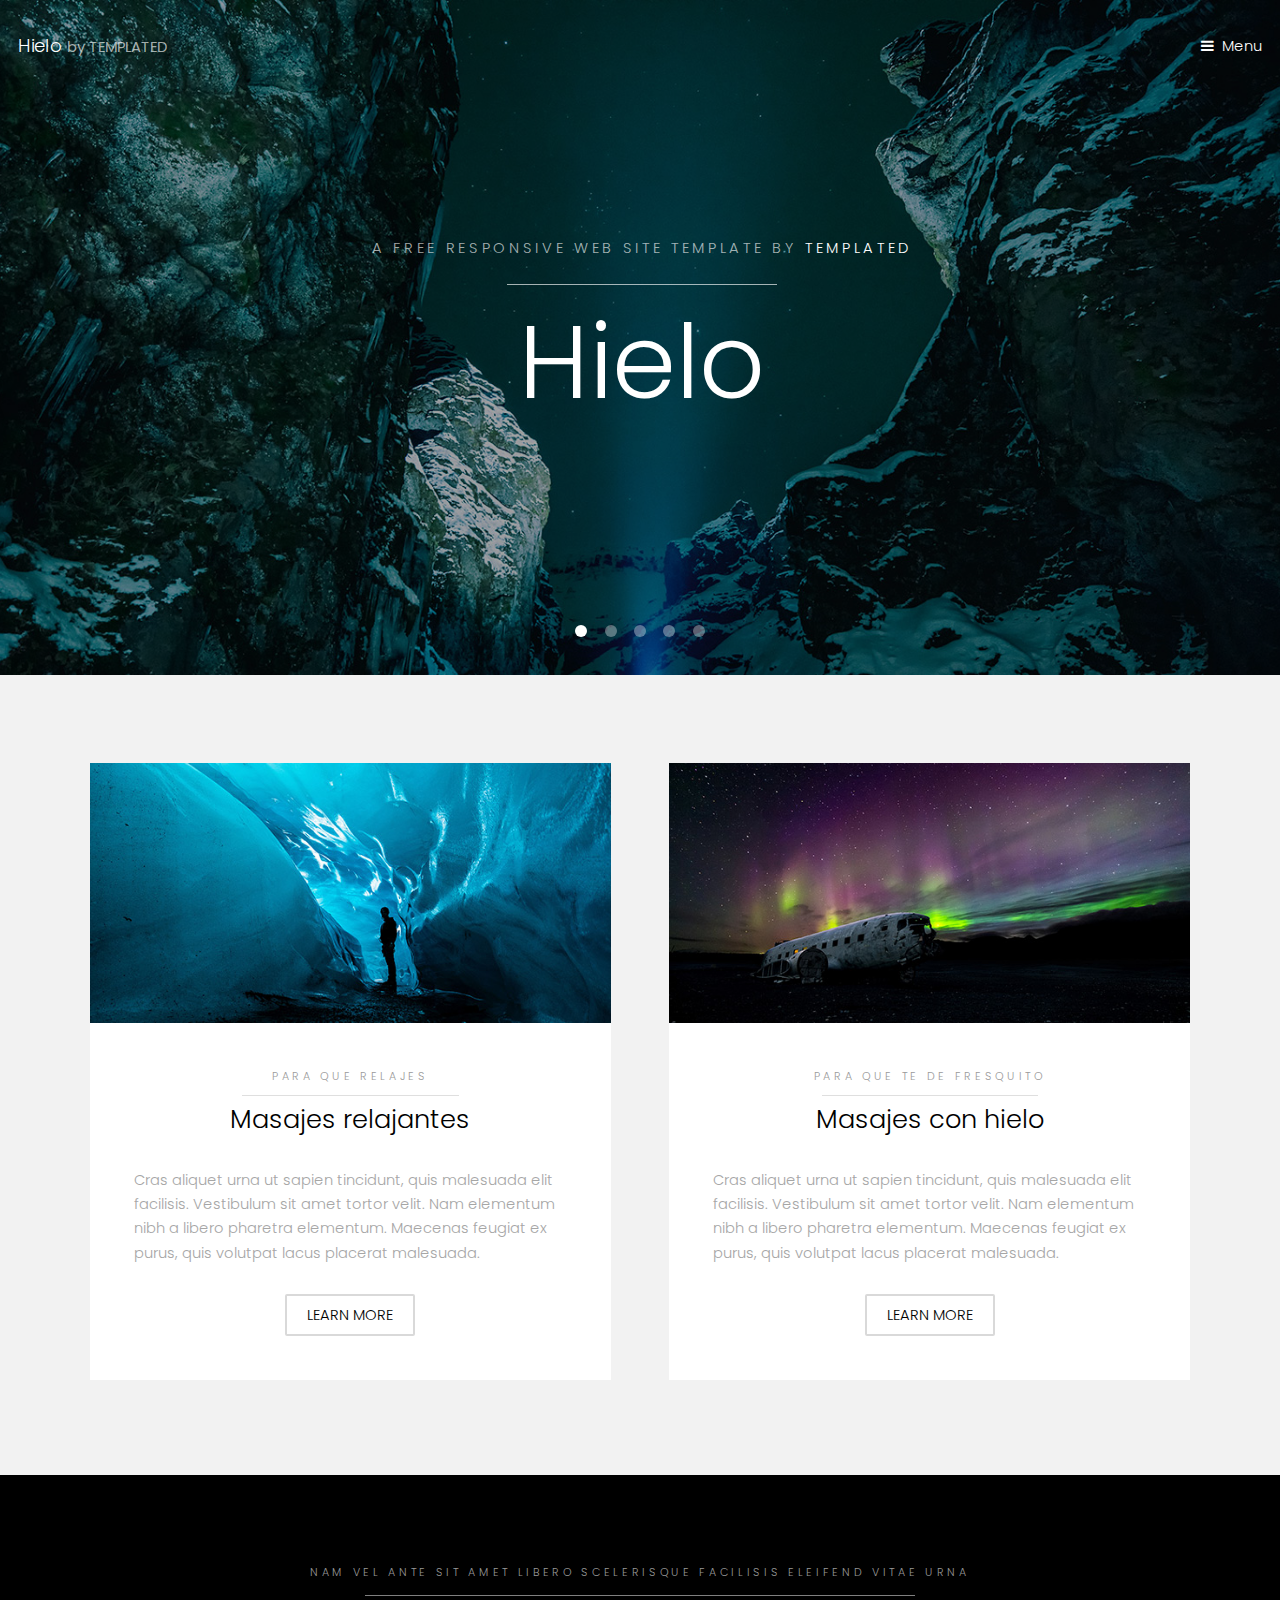
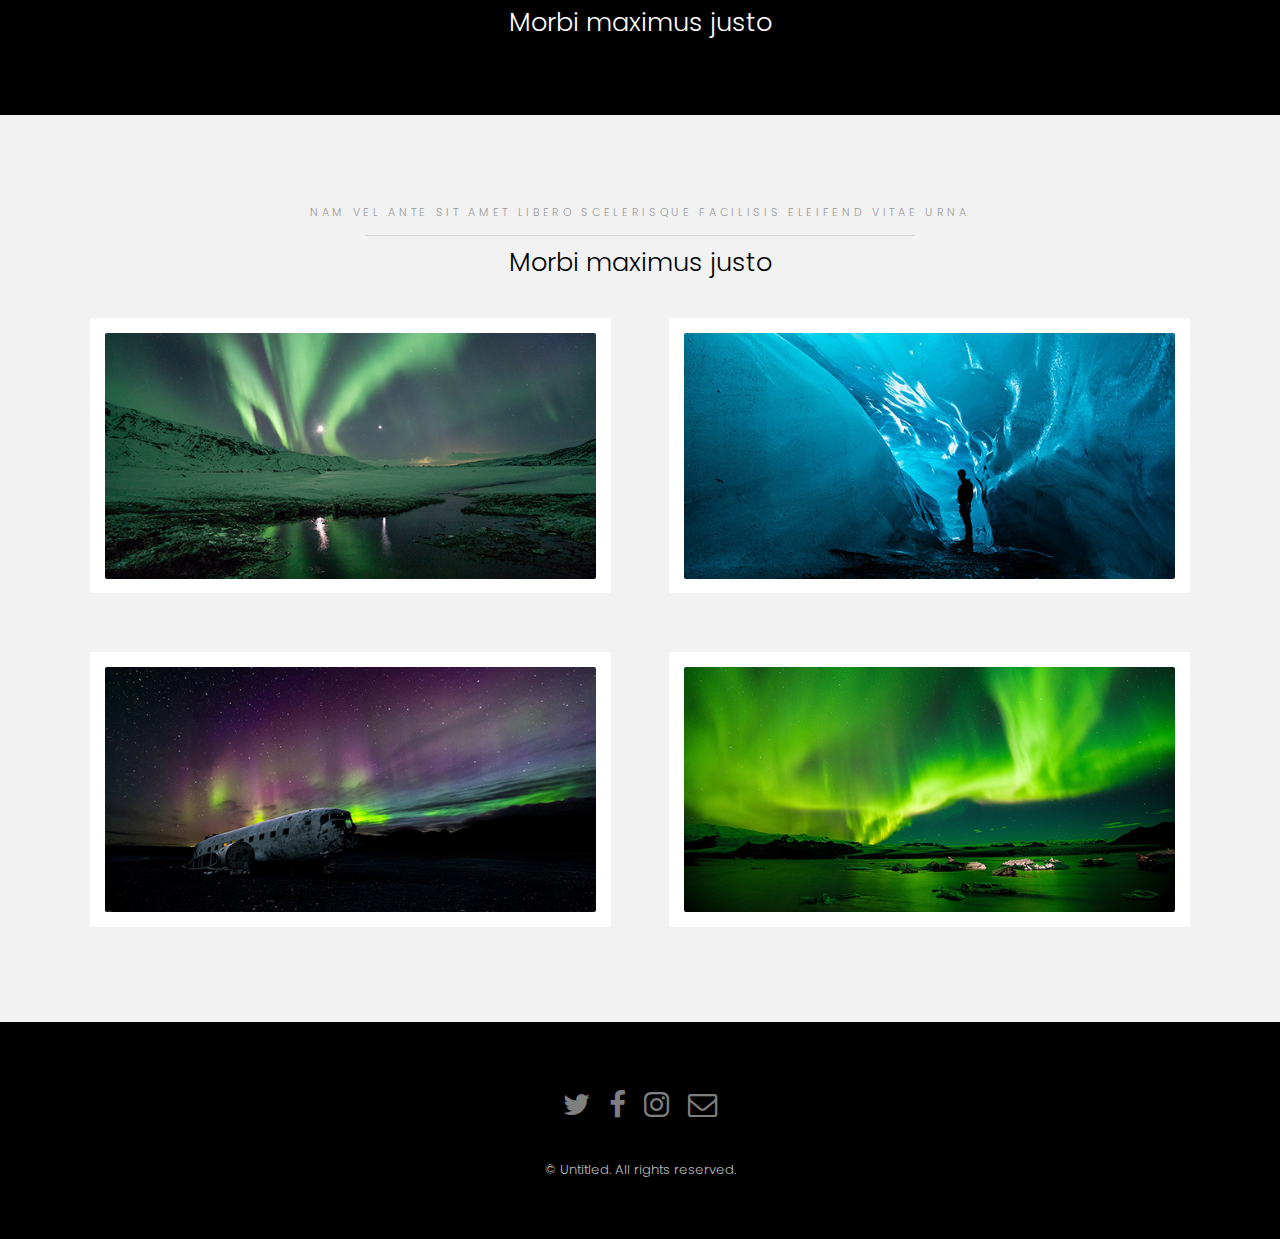
<file: index.html>
<!DOCTYPE HTML>




<!--
	Hielo by TEMPLATED
	templated.co @templatedco
	Released for free under the Creative Commons Attribution 3.0 license (templated.co/license)
-->
<html>
	<head>
		<title>Hielo by TEMPLATED</title>
		<meta charset="utf-8" />
		<meta name="viewport" content="width=device-width, initial-scale=1" />
		<link rel="stylesheet" href="assets/css/main.css" />
	</head>
	<body>

		<!-- Header -->
			<header id="header" class="alt">
				<div class="logo"><a href="index.html">Hielo <span>by TEMPLATED</span></a></div>
				<a href="#menu">Menu</a>
			</header>

		<!-- Nav -->
			<nav id="menu">
				<ul class="links">
					<li><a href="index.html">Home</a></li>
					<li><a href="generic.html">Generic</a></li>
					<li><a href="elements.html">Elements</a></li>
					<li><a href="servicios.html">seervicios</a></li>
					<li><a href="contacto.html">Contacto</a></li>
				</ul>
			</nav>

		<!-- Banner -->
			<section class="banner full">
				<article>
					<img src="images/slide01.jpg" alt="" />
					<div class="inner">
						<header>
							<p>A free responsive web site template by <a href="https://templated.co">TEMPLATED</a></p>
							<h2>Hielo</h2>
						</header>
					</div>
				</article>
				<article>
					<img src="images/slide02.jpg" alt="" />
					<div class="inner">
						<header>
							<p>Lorem ipsum dolor sit amet nullam feugiat</p>
							<h2>Magna etiam</h2>
						</header>
					</div>
				</article>
				<article>
					<img src="images/slide03.jpg"  alt="" />
					<div class="inner">
						<header>
							<p>Sed cursus aliuam veroeros lorem ipsum nullam</p>
							<h2>Tempus dolor</h2>
						</header>
					</div>
				</article>
				<article>
					<img src="images/slide04.jpg"  alt="" />
					<div class="inner">
						<header>
							<p>Adipiscing lorem ipsum feugiat sed phasellus consequat</p>
							<h2>Etiam feugiat</h2>
						</header>
					</div>
				</article>
				<article>
					<img src="images/slide05.jpg"  alt="" />
					<div class="inner">
						<header>
							<p>Ipsum dolor sed magna veroeros lorem ipsum</p>
							<h2>Lorem adipiscing</h2>
						</header>
					</div>
				</article>
			</section>

		<!-- One -->
			<section id="one" class="wrapper style2">
				<div class="inner">
					<div class="grid-style">

						<div>
							<div class="box">
								<div class="image fit">
									<img src="images/pic02.jpg" alt="" />
								</div>
								<div class="content">
									<header class="align-center">
										<p>para que relajes</p>
										<h2>Masajes relajantes</h2>
									</header>
									<p> Cras aliquet urna ut sapien tincidunt, quis malesuada elit facilisis. Vestibulum sit amet tortor velit. Nam elementum nibh a libero pharetra elementum. Maecenas feugiat ex purus, quis volutpat lacus placerat malesuada.</p>
									<footer class="align-center">
										<a href="#" class="button alt">Learn More</a>
									</footer>
								</div>
							</div>
						</div>

						<div>
							<div class="box">
								<div class="image fit">
									<img src="images/pic03.jpg" alt="" />
								</div>
								<div class="content">
									<header class="align-center">
										<p>para que te de fresquito</p>
										<h2>Masajes con hielo</h2>
									</header>
									<p> Cras aliquet urna ut sapien tincidunt, quis malesuada elit facilisis. Vestibulum sit amet tortor velit. Nam elementum nibh a libero pharetra elementum. Maecenas feugiat ex purus, quis volutpat lacus placerat malesuada.</p>
									<footer class="align-center">
										<a href="#" class="button alt">Learn More</a>
									</footer>
								</div>
							</div>
						</div>

					</div>
				</div>
			</section>

		<!-- Two -->
			<section id="two" class="wrapper style3">
				<div class="inner">
					<header class="align-center">
						<p>Nam vel ante sit amet libero scelerisque facilisis eleifend vitae urna</p>
						<h2>Morbi maximus justo</h2>
					</header>
				</div>
			</section>

		<!-- Three -->
			<section id="three" class="wrapper style2">
				<div class="inner">
					<header class="align-center">
						<p class="special">Nam vel ante sit amet libero scelerisque facilisis eleifend vitae urna</p>
						<h2>Morbi maximus justo</h2>
					</header>
					<div class="gallery">
						<div>
							<div class="image fit">
								<a href="#"><img src="images/pic01.jpg" alt="" /></a>
							</div>
						</div>
						<div>
							<div class="image fit">
								<a href="#"><img src="images/pic02.jpg" alt="" /></a>
							</div>
						</div>
						<div>
							<div class="image fit">
								<a href="#"><img src="images/pic03.jpg" alt="" /></a>
							</div>
						</div>
						<div>
							<div class="image fit">
								<a href="#"><img src="images/pic04.jpg" alt="" /></a>
							</div>
						</div>
					</div>
				</div>
			</section>


		<!-- Footer -->
			<footer id="footer">
				<div class="container">
					<ul class="icons">
						<li><a href="#" class="icon fa-twitter"><span class="label">Twitter</span></a></li>
						<li><a href="#" class="icon fa-facebook"><span class="label">Facebook</span></a></li>
						<li><a href="#" class="icon fa-instagram"><span class="label">Instagram</span></a></li>
						<li><a href="#" class="icon fa-envelope-o"><span class="label">Email</span></a></li>
					</ul>
				</div>
				<div class="copyright">
					&copy; Untitled. All rights reserved.
				</div>
			</footer>

		<!-- Scripts -->
			<script src="assets/js/jquery.min.js"></script>
			<script src="assets/js/jquery.scrollex.min.js"></script>
			<script src="assets/js/skel.min.js"></script>
			<script src="assets/js/util.js"></script>
			<script src="assets/js/main.js"></script>

	</body>
</html>
</file>
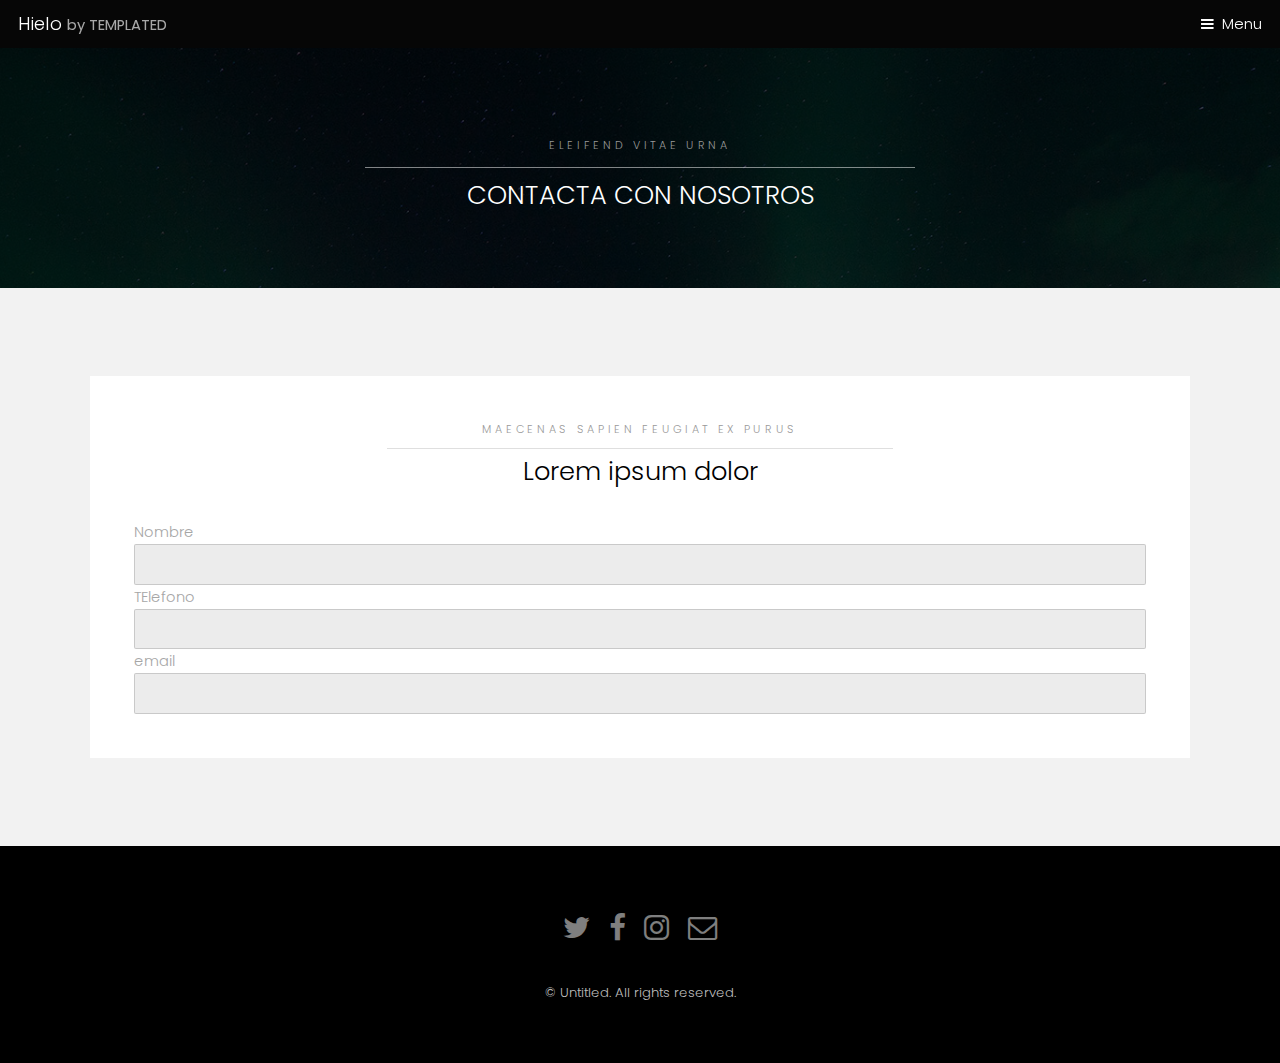
<file: contacto.html>
<!DOCTYPE HTML>





<!--
	Hielo by TEMPLATED
	templated.co @templatedco
	Released for free under the Creative Commons Attribution 3.0 license (templated.co/license)
-->
<html>
	<head>
		<title>Contacto</title>
		<meta charset="utf-8" />
		<meta name="viewport" content="width=device-width, initial-scale=1" />
		<link rel="stylesheet" href="assets/css/main.css" />
	</head>
	<body class="subpage">

		<!-- Header -->
			<header id="header">
				<div class="logo"><a href="index.html">Hielo <span>by TEMPLATED</span></a></div>
				<a href="#menu">Menu</a>
			</header>

		<!-- Nav -->
			<nav id="menu">
				<ul class="links">
					<li><a href="index.html">Home</a></li>
					<li><a href="generic.html">Generic</a></li>
					<li><a href="elements.html">Elements</a></li>
					<li><a href="">Contacto</a></li>
				</ul>
			</nav>

		<!-- One -->
			<section id="One" class="wrapper style3">
				<div class="inner">
					<header class="align-center">
						<p>Eleifend vitae urna</p>
						<h2>CONTACTA CON NOSOTROS</h2>
					</header>
				</div>
			</section>

		<!-- Two -->
			<section id="two" class="wrapper style2">
				<div class="inner">
					<div class="box">
						<div class="content">
							<header class="align-center">
								<p>maecenas sapien feugiat ex purus</p>
								<h2>Lorem ipsum dolor</h2>
							</header>
							Nombre <input type="text">
							TElefono <input type="text">
							email <input type="text">
							
						</div>
					</div>
				</div>
			</section>

		<!-- Footer -->
			<footer id="footer">
				<div class="container">
					<ul class="icons">
						<li><a href="#" class="icon fa-twitter"><span class="label">Twitter</span></a></li>
						<li><a href="#" class="icon fa-facebook"><span class="label">Facebook</span></a></li>
						<li><a href="#" class="icon fa-instagram"><span class="label">Instagram</span></a></li>
						<li><a href="#" class="icon fa-envelope-o"><span class="label">Email</span></a></li>
					</ul>
				</div>
				<div class="copyright">
					&copy; Untitled. All rights reserved.
				</div>
			</footer>

		<!-- Scripts -->
			<script src="assets/js/jquery.min.js"></script>
			<script src="assets/js/jquery.scrollex.min.js"></script>
			<script src="assets/js/skel.min.js"></script>
			<script src="assets/js/util.js"></script>
			<script src="assets/js/main.js"></script>

	</body>
</html>
</file>
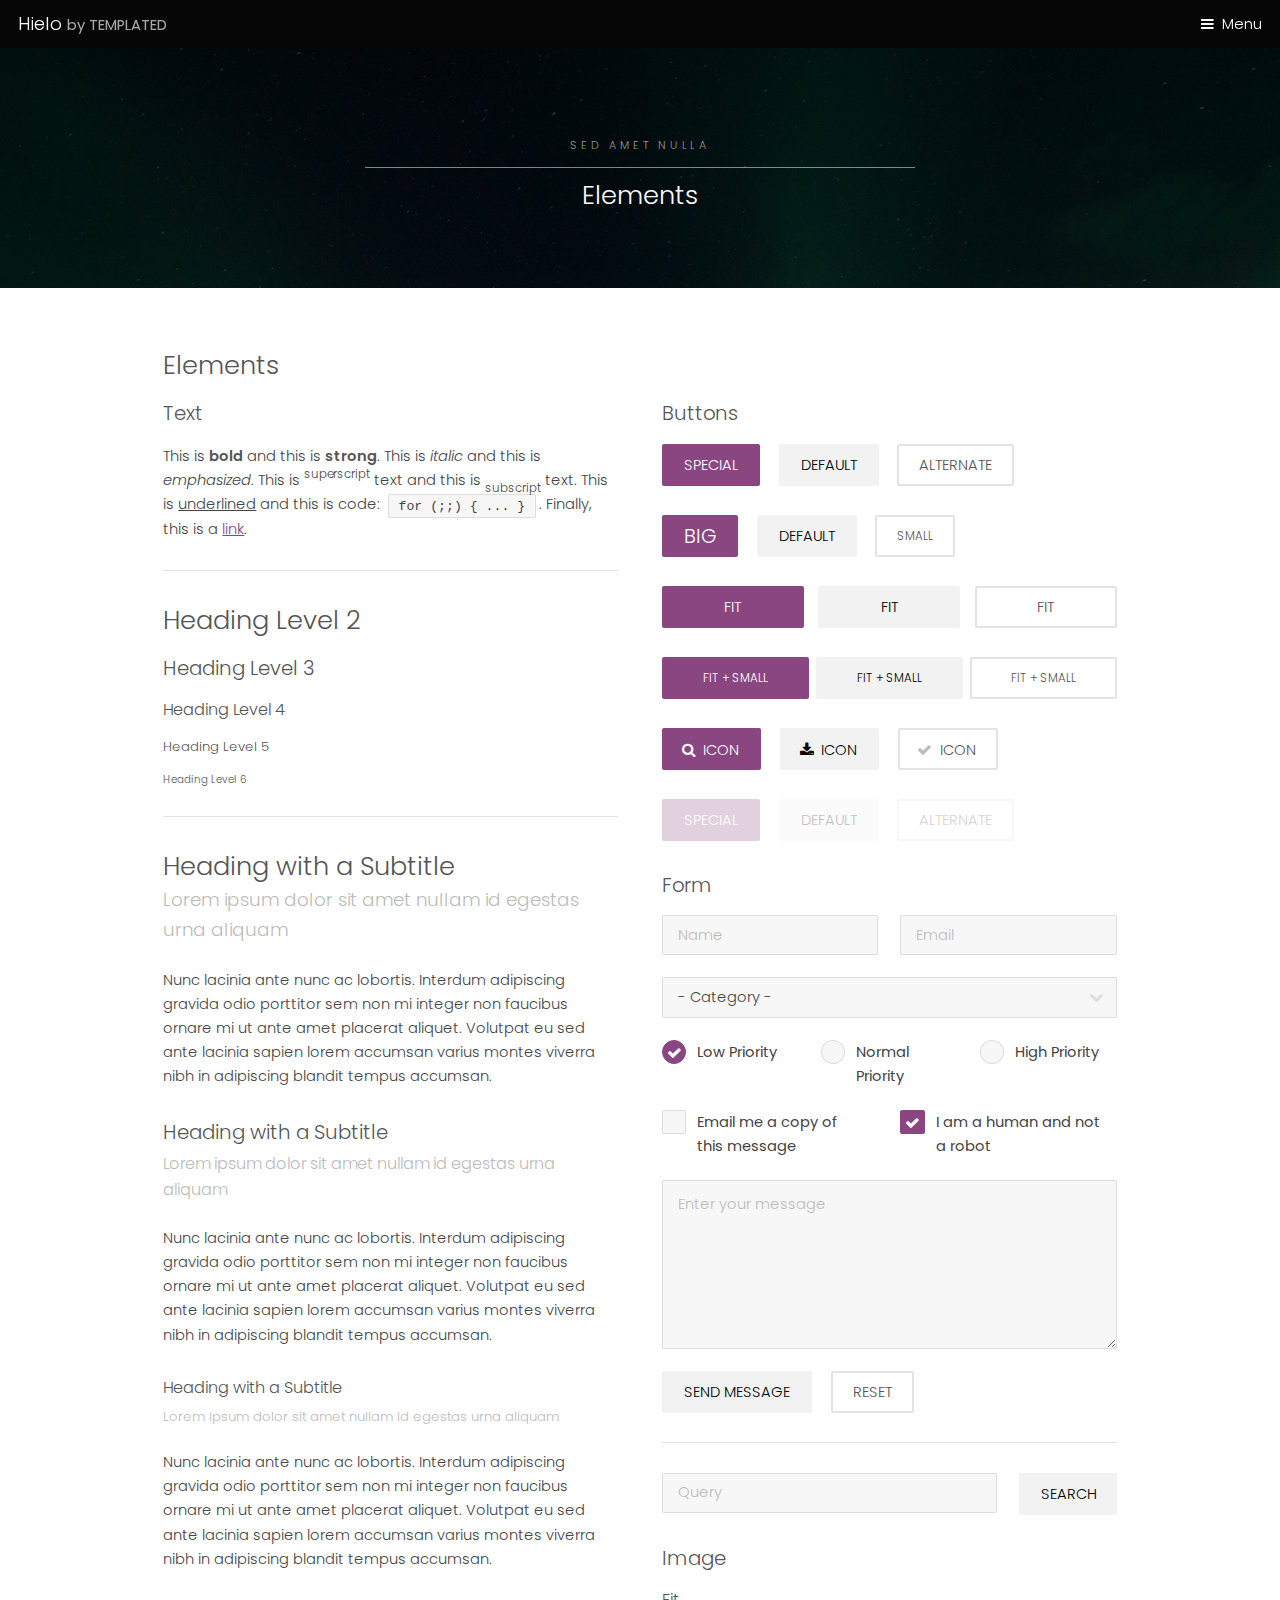
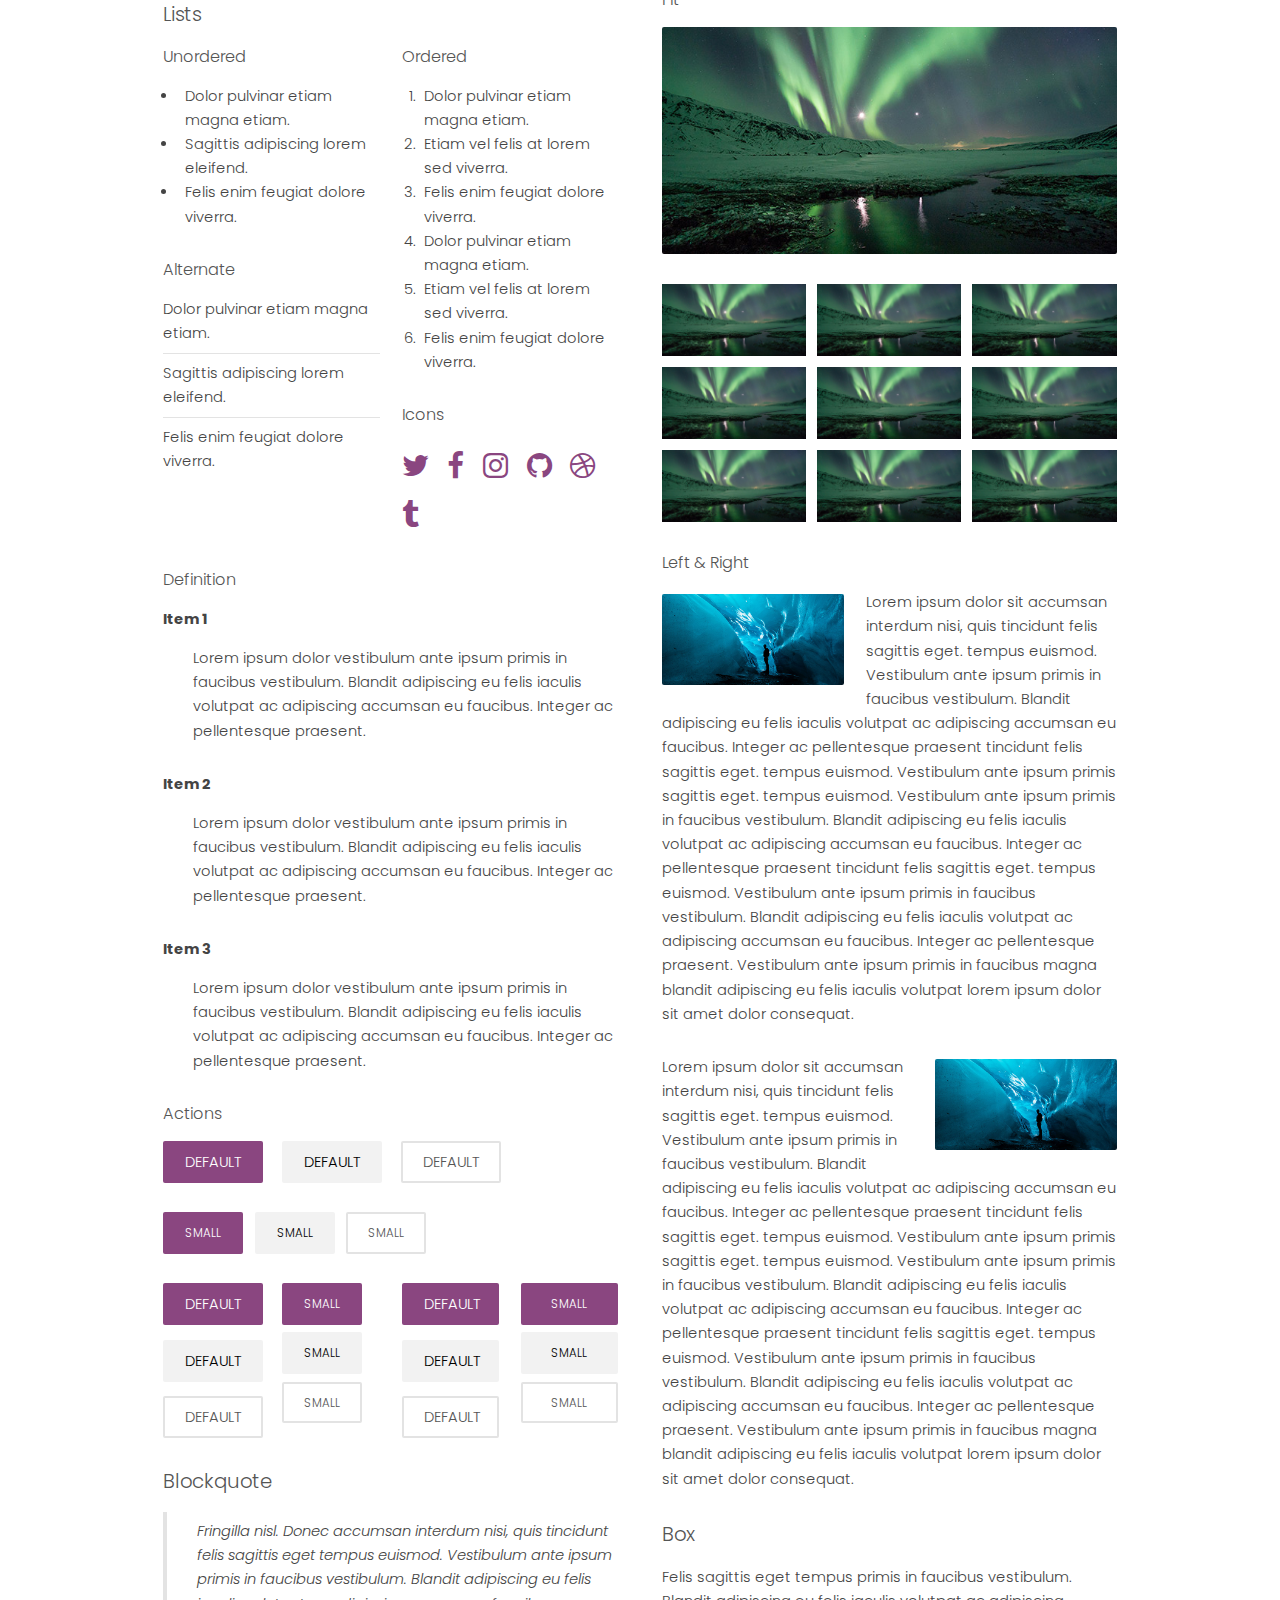
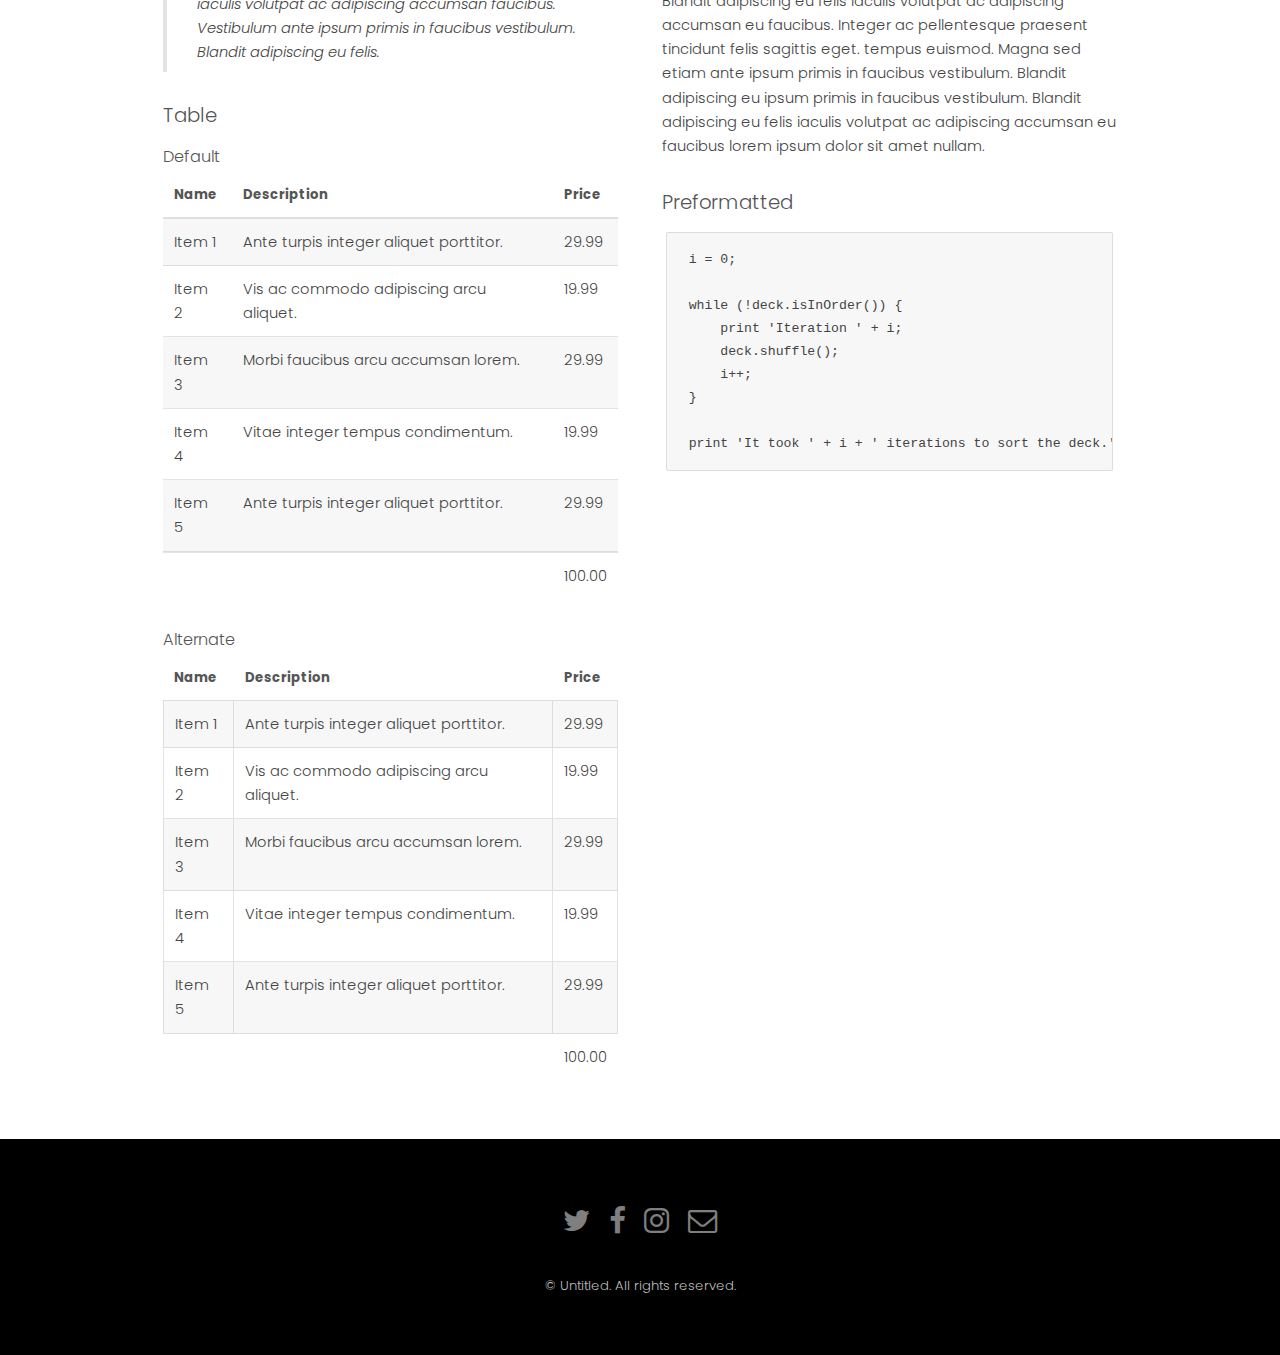
<file: elements.html>
<!DOCTYPE HTML>
<!--
	Hielo by TEMPLATED
	templated.co @templatedco
	Released for free under the Creative Commons Attribution 3.0 license (templated.co/license)
-->
<html>
	<head>
		<title>Hielo by TEMPLATED</title>
		<meta charset="utf-8" />
		<meta name="viewport" content="width=device-width, initial-scale=1" />
		<link rel="stylesheet" href="assets/css/main.css" />
	</head>
	<body class="subpage">

		<!-- Header -->
			<header id="header">
				<div class="logo"><a href="index.html">Hielo <span>by TEMPLATED</span></a></div>
				<a href="#menu">Menu</a>
			</header>

		<!-- Nav -->
			<nav id="menu">
				<ul class="links">
					<li><a href="index.html">Home</a></li>
					<li><a href="generic.html">Generic</a></li>
					<li><a href="elements.html">Elements</a></li>
				</ul>
			</nav>

		<!-- One -->
			<section id="One" class="wrapper style3">
				<div class="inner">
					<header class="align-center">
						<p>Sed amet nulla</p>
						<h2>Elements</h2>
					</header>
				</div>
			</section>

		<!-- Main -->
			<div id="main" class="container">

				<!-- Elements -->
					<h2 id="elements">Elements</h2>
					<div class="row 200%">
						<div class="6u 12u$(medium)">

							<!-- Text stuff -->
								<h3>Text</h3>
								<p>This is <b>bold</b> and this is <strong>strong</strong>. This is <i>italic</i> and this is <em>emphasized</em>.
								This is <sup>superscript</sup> text and this is <sub>subscript</sub> text.
								This is <u>underlined</u> and this is code: <code>for (;;) { ... }</code>.
								Finally, this is a <a href="#">link</a>.</p>
								<hr />
								<h2>Heading Level 2</h2>
								<h3>Heading Level 3</h3>
								<h4>Heading Level 4</h4>
								<h5>Heading Level 5</h5>
								<h6>Heading Level 6</h6>
								<hr />
								<header>
									<h2>Heading with a Subtitle</h2>
									<p>Lorem ipsum dolor sit amet nullam id egestas urna aliquam</p>
								</header>
								<p>Nunc lacinia ante nunc ac lobortis. Interdum adipiscing gravida odio porttitor sem non mi integer non faucibus ornare mi ut ante amet placerat aliquet. Volutpat eu sed ante lacinia sapien lorem accumsan varius montes viverra nibh in adipiscing blandit tempus accumsan.</p>
								<header>
									<h3>Heading with a Subtitle</h3>
									<p>Lorem ipsum dolor sit amet nullam id egestas urna aliquam</p>
								</header>
								<p>Nunc lacinia ante nunc ac lobortis. Interdum adipiscing gravida odio porttitor sem non mi integer non faucibus ornare mi ut ante amet placerat aliquet. Volutpat eu sed ante lacinia sapien lorem accumsan varius montes viverra nibh in adipiscing blandit tempus accumsan.</p>
								<header>
									<h4>Heading with a Subtitle</h4>
									<p>Lorem ipsum dolor sit amet nullam id egestas urna aliquam</p>
								</header>
								<p>Nunc lacinia ante nunc ac lobortis. Interdum adipiscing gravida odio porttitor sem non mi integer non faucibus ornare mi ut ante amet placerat aliquet. Volutpat eu sed ante lacinia sapien lorem accumsan varius montes viverra nibh in adipiscing blandit tempus accumsan.</p>

							<!-- Lists -->
								<h3>Lists</h3>
								<div class="row">
									<div class="6u 12u$(small)">

										<h4>Unordered</h4>
										<ul>
											<li>Dolor pulvinar etiam magna etiam.</li>
											<li>Sagittis adipiscing lorem eleifend.</li>
											<li>Felis enim feugiat dolore viverra.</li>
										</ul>

										<h4>Alternate</h4>
										<ul class="alt">
											<li>Dolor pulvinar etiam magna etiam.</li>
											<li>Sagittis adipiscing lorem eleifend.</li>
											<li>Felis enim feugiat dolore viverra.</li>
										</ul>

									</div>
									<div class="6u$ 12u$(small)">

										<h4>Ordered</h4>
										<ol>
											<li>Dolor pulvinar etiam magna etiam.</li>
											<li>Etiam vel felis at lorem sed viverra.</li>
											<li>Felis enim feugiat dolore viverra.</li>
											<li>Dolor pulvinar etiam magna etiam.</li>
											<li>Etiam vel felis at lorem sed viverra.</li>
											<li>Felis enim feugiat dolore viverra.</li>
										</ol>

										<h4>Icons</h4>
										<ul class="icons">
											<li><a href="#" class="icon fa-twitter"><span class="label">Twitter</span></a></li>
											<li><a href="#" class="icon fa-facebook"><span class="label">Facebook</span></a></li>
											<li><a href="#" class="icon fa-instagram"><span class="label">Instagram</span></a></li>
											<li><a href="#" class="icon fa-github"><span class="label">Github</span></a></li>
											<li><a href="#" class="icon fa-dribbble"><span class="label">Dribbble</span></a></li>
											<li><a href="#" class="icon fa-tumblr"><span class="label">Tumblr</span></a></li>
										</ul>

									</div>
								</div>
								<h4>Definition</h4>
								<dl>
									<dt>Item 1</dt>
									<dd>
										<p>Lorem ipsum dolor vestibulum ante ipsum primis in faucibus vestibulum. Blandit adipiscing eu felis iaculis volutpat ac adipiscing accumsan eu faucibus. Integer ac pellentesque praesent.</p>
									</dd>
									<dt>Item 2</dt>
									<dd>
										<p>Lorem ipsum dolor vestibulum ante ipsum primis in faucibus vestibulum. Blandit adipiscing eu felis iaculis volutpat ac adipiscing accumsan eu faucibus. Integer ac pellentesque praesent.</p>
									</dd>
									<dt>Item 3</dt>
									<dd>
										<p>Lorem ipsum dolor vestibulum ante ipsum primis in faucibus vestibulum. Blandit adipiscing eu felis iaculis volutpat ac adipiscing accumsan eu faucibus. Integer ac pellentesque praesent.</p>
									</dd>
								</dl>

								<h4>Actions</h4>
								<ul class="actions">
									<li><a href="#" class="button special">Default</a></li>
									<li><a href="#" class="button">Default</a></li>
									<li><a href="#" class="button alt">Default</a></li>
								</ul>
								<ul class="actions small">
									<li><a href="#" class="button special small">Small</a></li>
									<li><a href="#" class="button small">Small</a></li>
									<li><a href="#" class="button alt small">Small</a></li>
								</ul>
								<div class="row">
									<div class="3u 12u$(small)">
										<ul class="actions vertical">
											<li><a href="#" class="button special">Default</a></li>
											<li><a href="#" class="button">Default</a></li>
											<li><a href="#" class="button alt">Default</a></li>
										</ul>
									</div>
									<div class="3u 12u$(small)">
										<ul class="actions vertical small">
											<li><a href="#" class="button special small">Small</a></li>
											<li><a href="#" class="button small">Small</a></li>
											<li><a href="#" class="button alt small">Small</a></li>
										</ul>
									</div>
									<div class="3u 12u$(small)">
										<ul class="actions vertical">
											<li><a href="#" class="button special fit">Default</a></li>
											<li><a href="#" class="button fit">Default</a></li>
											<li><a href="#" class="button alt fit">Default</a></li>
										</ul>
									</div>
									<div class="3u$ 12u$(small)">
										<ul class="actions vertical small">
											<li><a href="#" class="button special small fit">Small</a></li>
											<li><a href="#" class="button small fit">Small</a></li>
											<li><a href="#" class="button alt small fit">Small</a></li>
										</ul>
									</div>
								</div>

							<!-- Blockquote -->
								<h3>Blockquote</h3>
								<blockquote>Fringilla nisl. Donec accumsan interdum nisi, quis tincidunt felis sagittis eget tempus euismod. Vestibulum ante ipsum primis in faucibus vestibulum. Blandit adipiscing eu felis iaculis volutpat ac adipiscing accumsan faucibus. Vestibulum ante ipsum primis in faucibus vestibulum. Blandit adipiscing eu felis.</blockquote>

							<!-- Table -->
								<h3>Table</h3>

								<h4>Default</h4>
								<div class="table-wrapper">
									<table>
										<thead>
											<tr>
												<th>Name</th>
												<th>Description</th>
												<th>Price</th>
											</tr>
										</thead>
										<tbody>
											<tr>
												<td>Item 1</td>
												<td>Ante turpis integer aliquet porttitor.</td>
												<td>29.99</td>
											</tr>
											<tr>
												<td>Item 2</td>
												<td>Vis ac commodo adipiscing arcu aliquet.</td>
												<td>19.99</td>
											</tr>
											<tr>
												<td>Item 3</td>
												<td> Morbi faucibus arcu accumsan lorem.</td>
												<td>29.99</td>
											</tr>
											<tr>
												<td>Item 4</td>
												<td>Vitae integer tempus condimentum.</td>
												<td>19.99</td>
											</tr>
											<tr>
												<td>Item 5</td>
												<td>Ante turpis integer aliquet porttitor.</td>
												<td>29.99</td>
											</tr>
										</tbody>
										<tfoot>
											<tr>
												<td colspan="2"></td>
												<td>100.00</td>
											</tr>
										</tfoot>
									</table>
								</div>

								<h4>Alternate</h4>
								<div class="table-wrapper">
									<table class="alt">
										<thead>
											<tr>
												<th>Name</th>
												<th>Description</th>
												<th>Price</th>
											</tr>
										</thead>
										<tbody>
											<tr>
												<td>Item 1</td>
												<td>Ante turpis integer aliquet porttitor.</td>
												<td>29.99</td>
											</tr>
											<tr>
												<td>Item 2</td>
												<td>Vis ac commodo adipiscing arcu aliquet.</td>
												<td>19.99</td>
											</tr>
											<tr>
												<td>Item 3</td>
												<td> Morbi faucibus arcu accumsan lorem.</td>
												<td>29.99</td>
											</tr>
											<tr>
												<td>Item 4</td>
												<td>Vitae integer tempus condimentum.</td>
												<td>19.99</td>
											</tr>
											<tr>
												<td>Item 5</td>
												<td>Ante turpis integer aliquet porttitor.</td>
												<td>29.99</td>
											</tr>
										</tbody>
										<tfoot>
											<tr>
												<td colspan="2"></td>
												<td>100.00</td>
											</tr>
										</tfoot>
									</table>
								</div>

						</div>
						<div class="6u$ 12u$(medium)">

							<!-- Buttons -->
								<h3>Buttons</h3>
								<ul class="actions">
									<li><a href="#" class="button special">Special</a></li>
									<li><a href="#" class="button">Default</a></li>
									<li><a href="#" class="button alt">Alternate</a></li>
								</ul>
								<ul class="actions">
									<li><a href="#" class="button special big">Big</a></li>
									<li><a href="#" class="button">Default</a></li>
									<li><a href="#" class="button alt small">Small</a></li>
								</ul>
								<ul class="actions fit">
									<li><a href="#" class="button special fit">Fit</a></li>
									<li><a href="#" class="button fit">Fit</a></li>
									<li><a href="#" class="button alt fit">Fit</a></li>
								</ul>
								<ul class="actions fit small">
									<li><a href="#" class="button special fit small">Fit + Small</a></li>
									<li><a href="#" class="button fit small">Fit + Small</a></li>
									<li><a href="#" class="button alt fit small">Fit + Small</a></li>
								</ul>
								<ul class="actions">
									<li><a href="#" class="button special icon fa-search">Icon</a></li>
									<li><a href="#" class="button icon fa-download">Icon</a></li>
									<li><a href="#" class="button alt icon fa-check">Icon</a></li>
								</ul>
								<ul class="actions">
									<li><span class="button special disabled">Special</span></li>
									<li><span class="button disabled">Default</span></li>
									<li><span class="button alt disabled">Alternate</span></li>
								</ul>

							<!-- Form -->
								<h3>Form</h3>

								<form method="post" action="#">
									<div class="row uniform">
										<div class="6u 12u$(xsmall)">
											<input type="text" name="name" id="name" value="" placeholder="Name" />
										</div>
										<div class="6u$ 12u$(xsmall)">
											<input type="email" name="email" id="email" value="" placeholder="Email" />
										</div>
										<!-- Break -->
										<div class="12u$">
											<div class="select-wrapper">
												<select name="category" id="category">
													<option value="">- Category -</option>
													<option value="1">Manufacturing</option>
													<option value="1">Shipping</option>
													<option value="1">Administration</option>
													<option value="1">Human Resources</option>
												</select>
											</div>
										</div>
										<!-- Break -->
										<div class="4u 12u$(small)">
											<input type="radio" id="priority-low" name="priority" checked>
											<label for="priority-low">Low Priority</label>
										</div>
										<div class="4u 12u$(small)">
											<input type="radio" id="priority-normal" name="priority">
											<label for="priority-normal">Normal Priority</label>
										</div>
										<div class="4u$ 12u$(small)">
											<input type="radio" id="priority-high" name="priority">
											<label for="priority-high">High Priority</label>
										</div>
										<!-- Break -->
										<div class="6u 12u$(small)">
											<input type="checkbox" id="copy" name="copy">
											<label for="copy">Email me a copy of this message</label>
										</div>
										<div class="6u$ 12u$(small)">
											<input type="checkbox" id="human" name="human" checked>
											<label for="human">I am a human and not a robot</label>
										</div>
										<!-- Break -->
										<div class="12u$">
											<textarea name="message" id="message" placeholder="Enter your message" rows="6"></textarea>
										</div>
										<!-- Break -->
										<div class="12u$">
											<ul class="actions">
												<li><input type="submit" value="Send Message" /></li>
												<li><input type="reset" value="Reset" class="alt" /></li>
											</ul>
										</div>
									</div>
								</form>

								<hr />

								<form method="post" action="#">
									<div class="row uniform">
										<div class="9u 12u$(small)">
											<input type="text" name="query" id="query" value="" placeholder="Query" />
										</div>
										<div class="3u$ 12u$(small)">
											<input type="submit" value="Search" class="fit" />
										</div>
									</div>
								</form>

							<!-- Image -->
								<h3>Image</h3>

								<h4>Fit</h4>
								<span class="image fit"><img src="images/pic01.jpg" alt="" /></span>
								<div class="box alt">
									<div class="row 50% uniform">
										<div class="4u"><span class="image fit"><img src="images/pic01.jpg" alt="" /></span></div>
										<div class="4u"><span class="image fit"><img src="images/pic01.jpg" alt="" /></span></div>
										<div class="4u$"><span class="image fit"><img src="images/pic01.jpg" alt="" /></span></div>
										<!-- Break -->
										<div class="4u"><span class="image fit"><img src="images/pic01.jpg" alt="" /></span></div>
										<div class="4u"><span class="image fit"><img src="images/pic01.jpg" alt="" /></span></div>
										<div class="4u$"><span class="image fit"><img src="images/pic01.jpg" alt="" /></span></div>
										<!-- Break -->
										<div class="4u"><span class="image fit"><img src="images/pic01.jpg" alt="" /></span></div>
										<div class="4u"><span class="image fit"><img src="images/pic01.jpg" alt="" /></span></div>
										<div class="4u$"><span class="image fit"><img src="images/pic01.jpg" alt="" /></span></div>
									</div>
								</div>

								<h4>Left &amp; Right</h4>
								<p><span class="image left"><img src="images/pic02.jpg" alt="" /></span>Lorem ipsum dolor sit accumsan interdum nisi, quis tincidunt felis sagittis eget. tempus euismod. Vestibulum ante ipsum primis in faucibus vestibulum. Blandit adipiscing eu felis iaculis volutpat ac adipiscing accumsan eu faucibus. Integer ac pellentesque praesent tincidunt felis sagittis eget. tempus euismod. Vestibulum ante ipsum primis sagittis eget. tempus euismod. Vestibulum ante ipsum primis in faucibus vestibulum. Blandit adipiscing eu felis iaculis volutpat ac adipiscing accumsan eu faucibus. Integer ac pellentesque praesent tincidunt felis sagittis eget. tempus euismod. Vestibulum ante ipsum primis in faucibus vestibulum. Blandit adipiscing eu felis iaculis volutpat ac adipiscing accumsan eu faucibus. Integer ac pellentesque praesent. Vestibulum ante ipsum primis in faucibus magna blandit adipiscing eu felis iaculis volutpat lorem ipsum dolor sit amet dolor consequat.</p>
								<p><span class="image right"><img src="images/pic02.jpg" alt="" /></span>Lorem ipsum dolor sit accumsan interdum nisi, quis tincidunt felis sagittis eget. tempus euismod. Vestibulum ante ipsum primis in faucibus vestibulum. Blandit adipiscing eu felis iaculis volutpat ac adipiscing accumsan eu faucibus. Integer ac pellentesque praesent tincidunt felis sagittis eget. tempus euismod. Vestibulum ante ipsum primis sagittis eget. tempus euismod. Vestibulum ante ipsum primis in faucibus vestibulum. Blandit adipiscing eu felis iaculis volutpat ac adipiscing accumsan eu faucibus. Integer ac pellentesque praesent tincidunt felis sagittis eget. tempus euismod. Vestibulum ante ipsum primis in faucibus vestibulum. Blandit adipiscing eu felis iaculis volutpat ac adipiscing accumsan eu faucibus. Integer ac pellentesque praesent. Vestibulum ante ipsum primis in faucibus magna blandit adipiscing eu felis iaculis volutpat lorem ipsum dolor sit amet dolor consequat.</p>

							<!-- Box -->
								<h3>Box</h3>
								<div class="box">
									<p>Felis sagittis eget tempus primis in faucibus vestibulum. Blandit adipiscing eu felis iaculis volutpat ac adipiscing accumsan eu faucibus. Integer ac pellentesque praesent tincidunt felis sagittis eget. tempus euismod. Magna sed etiam ante ipsum primis in faucibus vestibulum. Blandit adipiscing eu ipsum primis in faucibus vestibulum. Blandit adipiscing eu felis iaculis volutpat ac adipiscing accumsan eu faucibus lorem ipsum dolor sit amet nullam.</p>
								</div>

							<!-- Preformatted Code -->
								<h3>Preformatted</h3>
								<pre><code>i = 0;

while (!deck.isInOrder()) {
    print 'Iteration ' + i;
    deck.shuffle();
    i++;
}

print 'It took ' + i + ' iterations to sort the deck.';
</code></pre>

						</div>
					</div>

			</div>

		<!-- Footer -->
			<footer id="footer">
				<div class="container">
					<ul class="icons">
						<li><a href="#" class="icon fa-twitter"><span class="label">Twitter</span></a></li>
						<li><a href="#" class="icon fa-facebook"><span class="label">Facebook</span></a></li>
						<li><a href="#" class="icon fa-instagram"><span class="label">Instagram</span></a></li>
						<li><a href="#" class="icon fa-envelope-o"><span class="label">Email</span></a></li>
					</ul>
				</div>
				<div class="copyright">
					&copy; Untitled. All rights reserved.
				</div>
			</footer>

		<!-- Scripts -->
			<script src="assets/js/jquery.min.js"></script>
			<script src="assets/js/jquery.scrollex.min.js"></script>
			<script src="assets/js/skel.min.js"></script>
			<script src="assets/js/util.js"></script>
			<script src="assets/js/main.js"></script>

	</body>
</html>
</file>
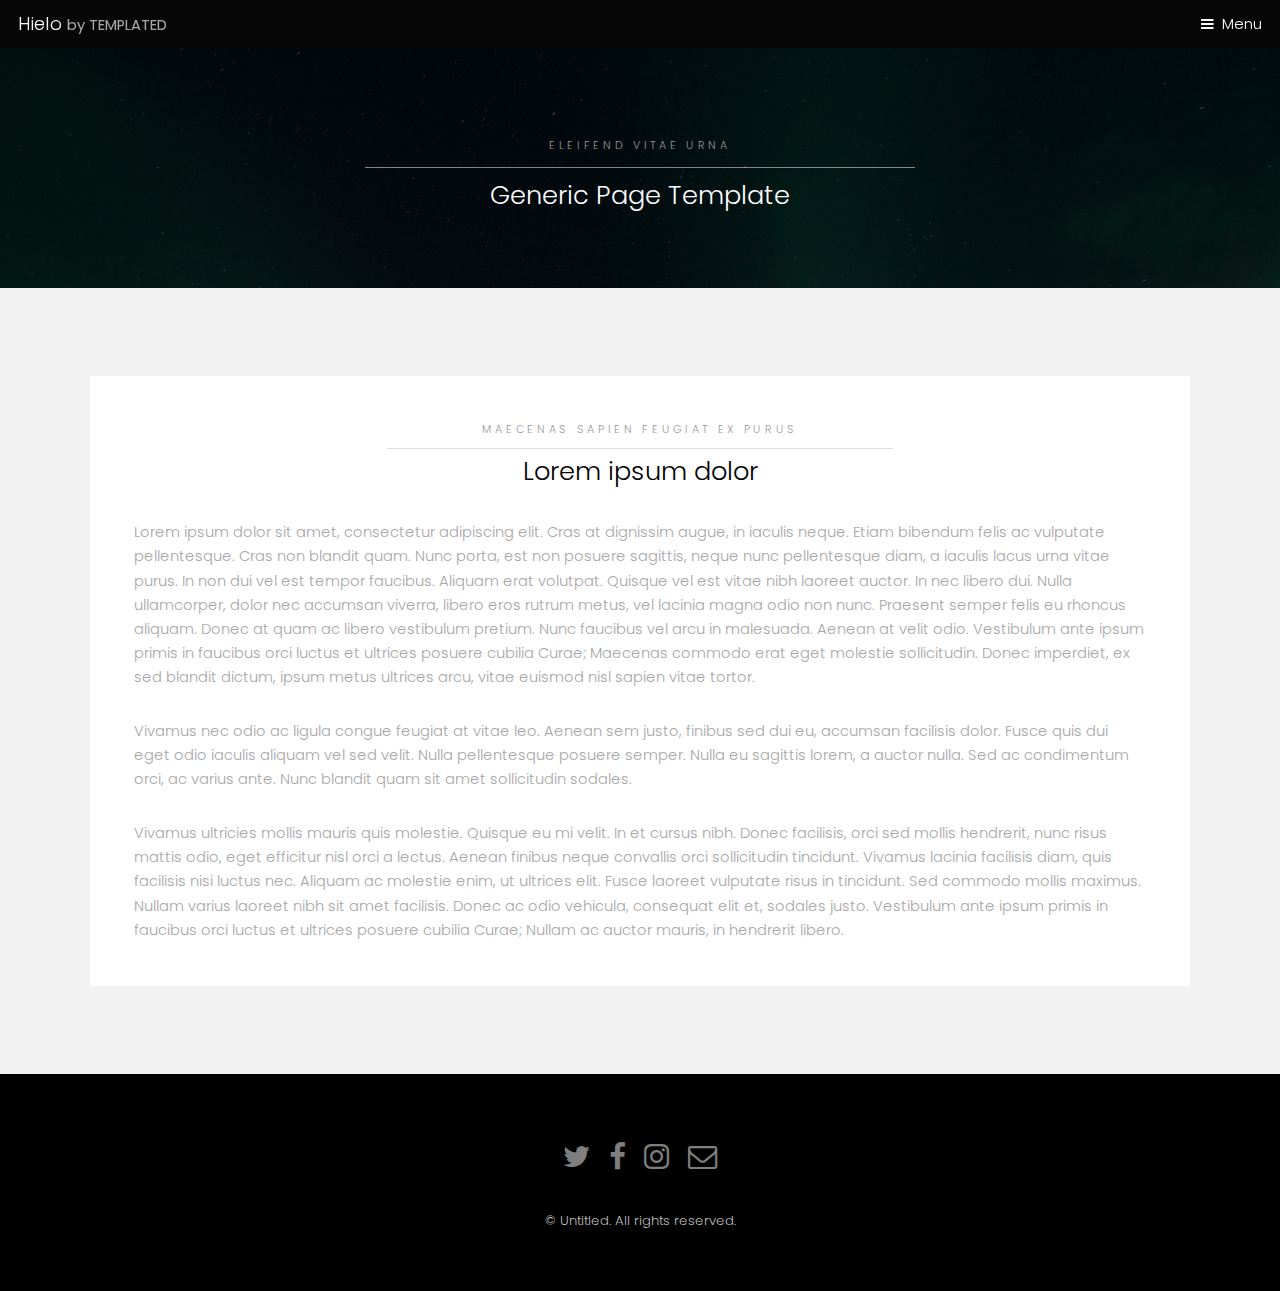
<file: generic.html>
<!DOCTYPE HTML>
<!--
	Hielo by TEMPLATED
	templated.co @templatedco
	Released for free under the Creative Commons Attribution 3.0 license (templated.co/license)
-->
<html>
	<head>
		<title>Hielo by TEMPLATED</title>
		<meta charset="utf-8" />
		<meta name="viewport" content="width=device-width, initial-scale=1" />
		<link rel="stylesheet" href="assets/css/main.css" />
	</head>
	<body class="subpage">

		<!-- Header -->
			<header id="header">
				<div class="logo"><a href="index.html">Hielo <span>by TEMPLATED</span></a></div>
				<a href="#menu">Menu</a>
			</header>

		<!-- Nav -->
			<nav id="menu">
				<ul class="links">
					<li><a href="index.html">Home</a></li>
					<li><a href="generic.html">Generic</a></li>
					<li><a href="elements.html">Elements</a></li>
				</ul>
			</nav>

		<!-- One -->
			<section id="One" class="wrapper style3">
				<div class="inner">
					<header class="align-center">
						<p>Eleifend vitae urna</p>
						<h2>Generic Page Template</h2>
					</header>
				</div>
			</section>

		<!-- Two -->
			<section id="two" class="wrapper style2">
				<div class="inner">
					<div class="box">
						<div class="content">
							<header class="align-center">
								<p>maecenas sapien feugiat ex purus</p>
								<h2>Lorem ipsum dolor</h2>
							</header>
							<p>Lorem ipsum dolor sit amet, consectetur adipiscing elit. Cras at dignissim augue, in iaculis neque. Etiam bibendum felis ac vulputate pellentesque. Cras non blandit quam. Nunc porta, est non posuere sagittis, neque nunc pellentesque diam, a iaculis lacus urna vitae purus. In non dui vel est tempor faucibus. Aliquam erat volutpat. Quisque vel est vitae nibh laoreet auctor. In nec libero dui. Nulla ullamcorper, dolor nec accumsan viverra, libero eros rutrum metus, vel lacinia magna odio non nunc. Praesent semper felis eu rhoncus aliquam. Donec at quam ac libero vestibulum pretium. Nunc faucibus vel arcu in malesuada. Aenean at velit odio. Vestibulum ante ipsum primis in faucibus orci luctus et ultrices posuere cubilia Curae; Maecenas commodo erat eget molestie sollicitudin. Donec imperdiet, ex sed blandit dictum, ipsum metus ultrices arcu, vitae euismod nisl sapien vitae tortor.</p>

							<p>Vivamus nec odio ac ligula congue feugiat at vitae leo. Aenean sem justo, finibus sed dui eu, accumsan facilisis dolor. Fusce quis dui eget odio iaculis aliquam vel sed velit. Nulla pellentesque posuere semper. Nulla eu sagittis lorem, a auctor nulla. Sed ac condimentum orci, ac varius ante. Nunc blandit quam sit amet sollicitudin sodales.</p>

							<p>Vivamus ultricies mollis mauris quis molestie. Quisque eu mi velit. In et cursus nibh. Donec facilisis, orci sed mollis hendrerit, nunc risus mattis odio, eget efficitur nisl orci a lectus. Aenean finibus neque convallis orci sollicitudin tincidunt. Vivamus lacinia facilisis diam, quis facilisis nisi luctus nec. Aliquam ac molestie enim, ut ultrices elit. Fusce laoreet vulputate risus in tincidunt. Sed commodo mollis maximus. Nullam varius laoreet nibh sit amet facilisis. Donec ac odio vehicula, consequat elit et, sodales justo. Vestibulum ante ipsum primis in faucibus orci luctus et ultrices posuere cubilia Curae; Nullam ac auctor mauris, in hendrerit libero. </p>
						</div>
					</div>
				</div>
			</section>

		<!-- Footer -->
			<footer id="footer">
				<div class="container">
					<ul class="icons">
						<li><a href="#" class="icon fa-twitter"><span class="label">Twitter</span></a></li>
						<li><a href="#" class="icon fa-facebook"><span class="label">Facebook</span></a></li>
						<li><a href="#" class="icon fa-instagram"><span class="label">Instagram</span></a></li>
						<li><a href="#" class="icon fa-envelope-o"><span class="label">Email</span></a></li>
					</ul>
				</div>
				<div class="copyright">
					&copy; Untitled. All rights reserved.
				</div>
			</footer>

		<!-- Scripts -->
			<script src="assets/js/jquery.min.js"></script>
			<script src="assets/js/jquery.scrollex.min.js"></script>
			<script src="assets/js/skel.min.js"></script>
			<script src="assets/js/util.js"></script>
			<script src="assets/js/main.js"></script>

	</body>
</html>
</file>
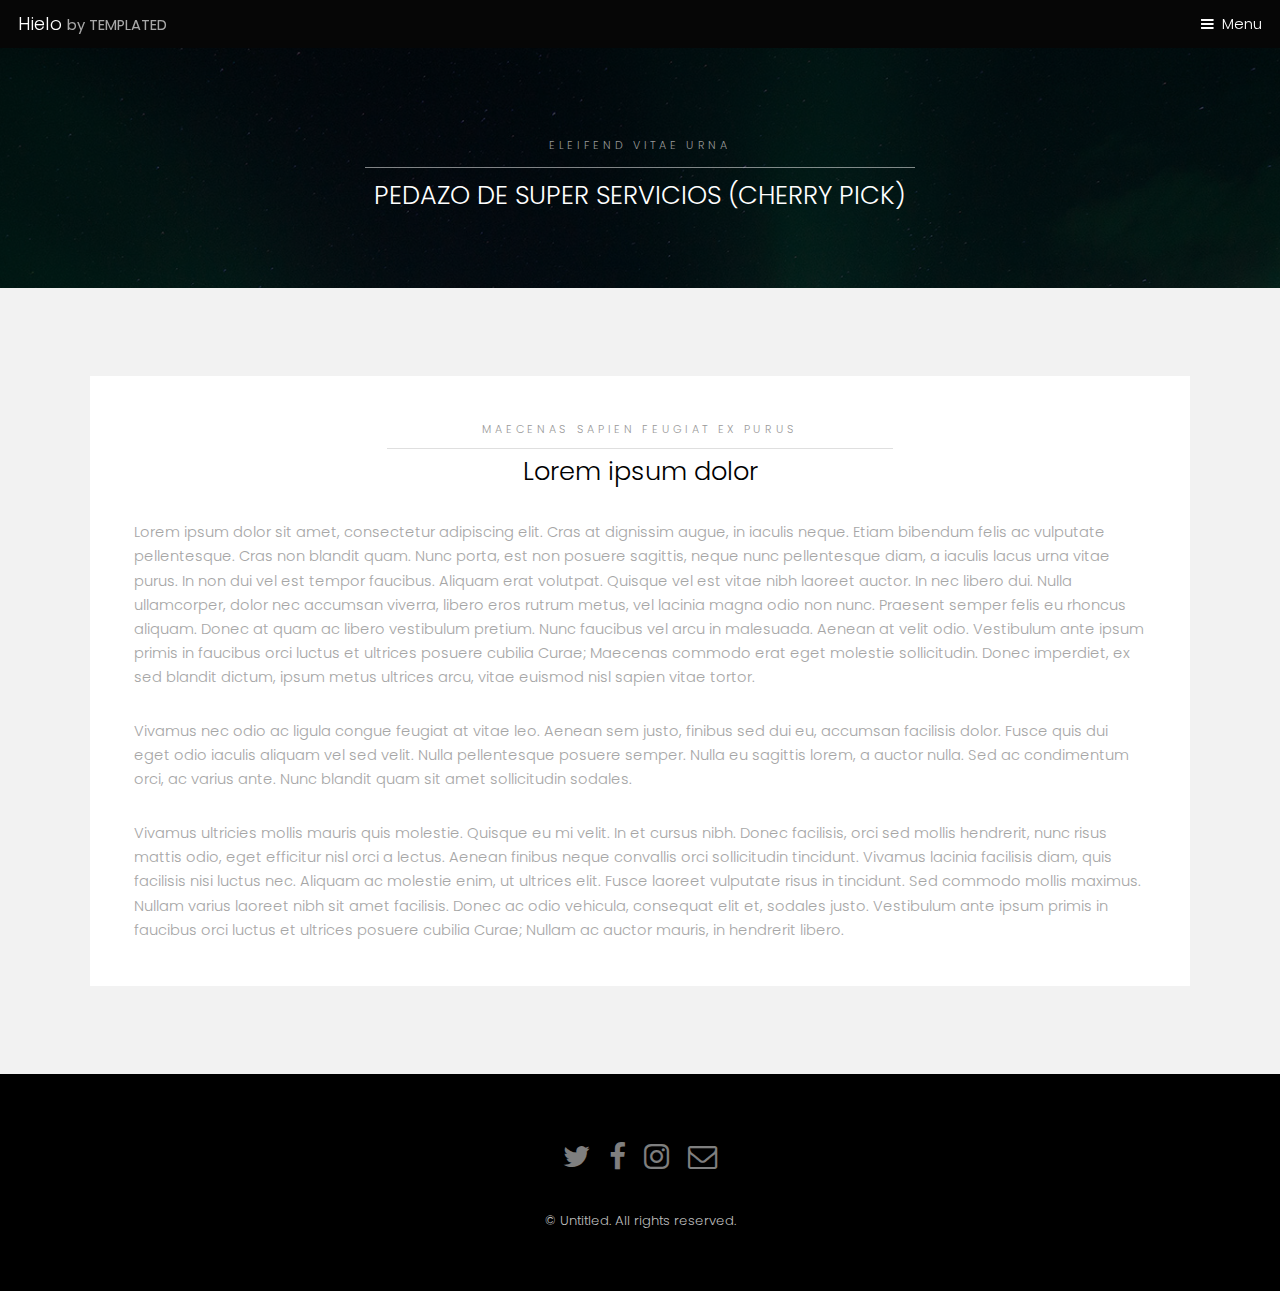
<file: servicios.html>
<!DOCTYPE HTML>
<!--
	Hielo by TEMPLATED
	templated.co @templatedco
	Released for free under the Creative Commons Attribution 3.0 license (templated.co/license)
-->
<html>
	<head>
		<title>Hielo by TEMPLATED</title>
		<meta charset="utf-8" />
		<meta name="viewport" content="width=device-width, initial-scale=1" />
		<link rel="stylesheet" href="assets/css/main.css" />
	</head>
	<body class="subpage">

		<!-- Header -->
			<header id="header">
				<div class="logo"><a href="index.html">Hielo <span>by TEMPLATED</span></a></div>
				<a href="#menu">Menu</a>
			</header>

		<!-- Nav -->
			<nav id="menu">
				<ul class="links">
					<li><a href="index.html">Home</a></li>
					<li><a href="generic.html">Generic</a></li>
					<li><a href="elements.html">Elements</a></li>
					<li><a href="">Servicios</a></li>
				</ul>
			</nav>

		<!-- One -->
			<section id="One" class="wrapper style3">
				<div class="inner">
					<header class="align-center">
						<p>Eleifend vitae urna</p>
						<h2>PEDAZO DE SUPER SERVICIOS (CHERRY PICK)</h2>
					</header>
				</div>
			</section>

		<!-- Two -->
			<section id="two" class="wrapper style2">
				<div class="inner">
					<div class="box">
						<div class="content">
							<header class="align-center">
								<p>maecenas sapien feugiat ex purus</p>
								<h2>Lorem ipsum dolor</h2>
							</header>
							<p>Lorem ipsum dolor sit amet, consectetur adipiscing elit. Cras at dignissim augue, in iaculis neque. Etiam bibendum felis ac vulputate pellentesque. Cras non blandit quam. Nunc porta, est non posuere sagittis, neque nunc pellentesque diam, a iaculis lacus urna vitae purus. In non dui vel est tempor faucibus. Aliquam erat volutpat. Quisque vel est vitae nibh laoreet auctor. In nec libero dui. Nulla ullamcorper, dolor nec accumsan viverra, libero eros rutrum metus, vel lacinia magna odio non nunc. Praesent semper felis eu rhoncus aliquam. Donec at quam ac libero vestibulum pretium. Nunc faucibus vel arcu in malesuada. Aenean at velit odio. Vestibulum ante ipsum primis in faucibus orci luctus et ultrices posuere cubilia Curae; Maecenas commodo erat eget molestie sollicitudin. Donec imperdiet, ex sed blandit dictum, ipsum metus ultrices arcu, vitae euismod nisl sapien vitae tortor.</p>

							<p>Vivamus nec odio ac ligula congue feugiat at vitae leo. Aenean sem justo, finibus sed dui eu, accumsan facilisis dolor. Fusce quis dui eget odio iaculis aliquam vel sed velit. Nulla pellentesque posuere semper. Nulla eu sagittis lorem, a auctor nulla. Sed ac condimentum orci, ac varius ante. Nunc blandit quam sit amet sollicitudin sodales.</p>

							<p>Vivamus ultricies mollis mauris quis molestie. Quisque eu mi velit. In et cursus nibh. Donec facilisis, orci sed mollis hendrerit, nunc risus mattis odio, eget efficitur nisl orci a lectus. Aenean finibus neque convallis orci sollicitudin tincidunt. Vivamus lacinia facilisis diam, quis facilisis nisi luctus nec. Aliquam ac molestie enim, ut ultrices elit. Fusce laoreet vulputate risus in tincidunt. Sed commodo mollis maximus. Nullam varius laoreet nibh sit amet facilisis. Donec ac odio vehicula, consequat elit et, sodales justo. Vestibulum ante ipsum primis in faucibus orci luctus et ultrices posuere cubilia Curae; Nullam ac auctor mauris, in hendrerit libero. </p>
						</div>
					</div>
				</div>
			</section>

		<!-- Footer -->
			<footer id="footer">
				<div class="container">
					<ul class="icons">
						<li><a href="#" class="icon fa-twitter"><span class="label">Twitter</span></a></li>
						<li><a href="#" class="icon fa-facebook"><span class="label">Facebook</span></a></li>
						<li><a href="#" class="icon fa-instagram"><span class="label">Instagram</span></a></li>
						<li><a href="#" class="icon fa-envelope-o"><span class="label">Email</span></a></li>
					</ul>
				</div>
				<div class="copyright">
					&copy; Untitled. All rights reserved.
				</div>
			</footer>

		<!-- Scripts -->
			<script src="assets/js/jquery.min.js"></script>
			<script src="assets/js/jquery.scrollex.min.js"></script>
			<script src="assets/js/skel.min.js"></script>
			<script src="assets/js/util.js"></script>
			<script src="assets/js/main.js"></script>

	</body>
</html>
</file>
<file: assets/css/main.css>
@charset "UTF-8";
@import url(font-awesome.min.css);
@import url("https://fonts.googleapis.com/css?family=Poppins:300,400,500,600,700");

/*
	Hielo by TEMPLATED
	templated.co @templatedco
	Released for free under the Creative Commons Attribution 3.0 license (templated.co/license)
*/

/* Reset */

.quienes_somos
{
	
}
.servicios {
	color: green;
}
	html, body, div, span, applet, object, iframe, h1, h2, h3, h4, h5, h6, p, blockquote, pre, a, abbr, acronym, address, big, cite, code, del, dfn, em, img, ins, kbd, q, s, samp, small, strike, strong, sub, sup, tt, var, b, u, i, center, dl, dt, dd, ol, ul, li, fieldset, form, label, legend, table, caption, tbody, tfoot, thead, tr, th, td, article, aside, canvas, details, embed, figure, figcaption, footer, header, hgroup, menu, nav, output, ruby, section, summary, time, mark, audio, video {
		margin: 0;
		padding: 0;
		border: 0;
		font-size: 100%;
		font: inherit;
		vertical-align: baseline;
	}

	article, aside, details, figcaption, figure, footer, header, hgroup, menu, nav, section {
		display: block;
	}

	body {
		line-height: 1;
	}

	ol, ul {
		list-style: none;
	}

	blockquote, q {
		quotes: none;
	}

	blockquote:before, blockquote:after, q:before, q:after {
		content: '';
		content: none;
	}

	table {
		border-collapse: collapse;
		border-spacing: 0;
	}

	body {
		-webkit-text-size-adjust: none;
	}

/* Box Model */

	*, *:before, *:after {
		-moz-box-sizing: border-box;
		-webkit-box-sizing: border-box;
		box-sizing: border-box;
	}

/* Containers */

	.container {
		margin-left: auto;
		margin-right: auto;
	}

	.container.\31 25\25 {
		width: 100%;
		max-width: 100rem;
		min-width: 80rem;
	}

	.container.\37 5\25 {
		width: 60rem;
	}

	.container.\35 0\25 {
		width: 40rem;
	}

	.container.\32 5\25 {
		width: 20rem;
	}

	.container {
		width: 80rem;
	}

	@media screen and (max-width: 1680px) {

		.container.\31 25\25 {
			width: 100%;
			max-width: 100rem;
			min-width: 80rem;
		}

		.container.\37 5\25 {
			width: 60rem;
		}

		.container.\35 0\25 {
			width: 40rem;
		}

		.container.\32 5\25 {
			width: 20rem;
		}

		.container {
			width: 80rem;
		}

	}

	@media screen and (max-width: 1280px) {

		.container.\31 25\25 {
			width: 100%;
			max-width: 81.25rem;
			min-width: 65rem;
		}

		.container.\37 5\25 {
			width: 48.75rem;
		}

		.container.\35 0\25 {
			width: 32.5rem;
		}

		.container.\32 5\25 {
			width: 16.25rem;
		}

		.container {
			width: 65rem;
		}

	}

	@media screen and (max-width: 980px) {

		.container.\31 25\25 {
			width: 100%;
			max-width: 112.5%;
			min-width: 90%;
		}

		.container.\37 5\25 {
			width: 67.5%;
		}

		.container.\35 0\25 {
			width: 45%;
		}

		.container.\32 5\25 {
			width: 22.5%;
		}

		.container {
			width: 90%;
		}

	}

	@media screen and (max-width: 736px) {

		.container.\31 25\25 {
			width: 100%;
			max-width: 112.5%;
			min-width: 90%;
		}

		.container.\37 5\25 {
			width: 67.5%;
		}

		.container.\35 0\25 {
			width: 45%;
		}

		.container.\32 5\25 {
			width: 22.5%;
		}

		.container {
			width: 90% !important;
		}

	}

	@media screen and (max-width: 480px) {

		.container.\31 25\25 {
			width: 100%;
			max-width: 112.5%;
			min-width: 90%;
		}

		.container.\37 5\25 {
			width: 67.5%;
		}

		.container.\35 0\25 {
			width: 45%;
		}

		.container.\32 5\25 {
			width: 22.5%;
		}

		.container {
			width: 90% !important;
		}

	}

/* Grid */

	.row {
		border-bottom: solid 1px transparent;
		-moz-box-sizing: border-box;
		-webkit-box-sizing: border-box;
		box-sizing: border-box;
	}

	.row > * {
		float: left;
		-moz-box-sizing: border-box;
		-webkit-box-sizing: border-box;
		box-sizing: border-box;
	}

	.row:after, .row:before {
		content: '';
		display: block;
		clear: both;
		height: 0;
	}

	.row.uniform > * > :first-child {
		margin-top: 0;
	}

	.row.uniform > * > :last-child {
		margin-bottom: 0;
	}

	.row.\30 \25 > * {
		padding: 0 0 0 0rem;
	}

	.row.\30 \25 {
		margin: 0 0 -1px 0rem;
	}

	.row.uniform.\30 \25 > * {
		padding: 0rem 0 0 0rem;
	}

	.row.uniform.\30 \25 {
		margin: 0rem 0 -1px 0rem;
	}

	.row > * {
		padding: 0 0 0 2rem;
	}

	.row {
		margin: 0 0 -1px -2rem;
	}

	.row.uniform > * {
		padding: 2rem 0 0 2rem;
	}

	.row.uniform {
		margin: -2rem 0 -1px -2rem;
	}

	.row.\32 00\25 > * {
		padding: 0 0 0 4rem;
	}

	.row.\32 00\25 {
		margin: 0 0 -1px -4rem;
	}

	.row.uniform.\32 00\25 > * {
		padding: 4rem 0 0 4rem;
	}

	.row.uniform.\32 00\25 {
		margin: -4rem 0 -1px -4rem;
	}

	.row.\31 50\25 > * {
		padding: 0 0 0 3rem;
	}

	.row.\31 50\25 {
		margin: 0 0 -1px -3rem;
	}

	.row.uniform.\31 50\25 > * {
		padding: 3rem 0 0 3rem;
	}

	.row.uniform.\31 50\25 {
		margin: -3rem 0 -1px -3rem;
	}

	.row.\35 0\25 > * {
		padding: 0 0 0 1rem;
	}

	.row.\35 0\25 {
		margin: 0 0 -1px -1rem;
	}

	.row.uniform.\35 0\25 > * {
		padding: 1rem 0 0 1rem;
	}

	.row.uniform.\35 0\25 {
		margin: -1rem 0 -1px -1rem;
	}

	.row.\32 5\25 > * {
		padding: 0 0 0 0.5rem;
	}

	.row.\32 5\25 {
		margin: 0 0 -1px -0.5rem;
	}

	.row.uniform.\32 5\25 > * {
		padding: 0.5rem 0 0 0.5rem;
	}

	.row.uniform.\32 5\25 {
		margin: -0.5rem 0 -1px -0.5rem;
	}

	.\31 2u, .\31 2u\24 {
		width: 100%;
		clear: none;
		margin-left: 0;
	}

	.\31 1u, .\31 1u\24 {
		width: 91.6666666667%;
		clear: none;
		margin-left: 0;
	}

	.\31 0u, .\31 0u\24 {
		width: 83.3333333333%;
		clear: none;
		margin-left: 0;
	}

	.\39 u, .\39 u\24 {
		width: 75%;
		clear: none;
		margin-left: 0;
	}

	.\38 u, .\38 u\24 {
		width: 66.6666666667%;
		clear: none;
		margin-left: 0;
	}

	.\37 u, .\37 u\24 {
		width: 58.3333333333%;
		clear: none;
		margin-left: 0;
	}

	.\36 u, .\36 u\24 {
		width: 50%;
		clear: none;
		margin-left: 0;
	}

	.\35 u, .\35 u\24 {
		width: 41.6666666667%;
		clear: none;
		margin-left: 0;
	}

	.\34 u, .\34 u\24 {
		width: 33.3333333333%;
		clear: none;
		margin-left: 0;
	}

	.\33 u, .\33 u\24 {
		width: 25%;
		clear: none;
		margin-left: 0;
	}

	.\32 u, .\32 u\24 {
		width: 16.6666666667%;
		clear: none;
		margin-left: 0;
	}

	.\31 u, .\31 u\24 {
		width: 8.3333333333%;
		clear: none;
		margin-left: 0;
	}

	.\31 2u\24 + *,
	.\31 1u\24 + *,
	.\31 0u\24 + *,
	.\39 u\24 + *,
	.\38 u\24 + *,
	.\37 u\24 + *,
	.\36 u\24 + *,
	.\35 u\24 + *,
	.\34 u\24 + *,
	.\33 u\24 + *,
	.\32 u\24 + *,
	.\31 u\24 + * {
		clear: left;
	}

	.\-11u {
		margin-left: 91.66667%;
	}

	.\-10u {
		margin-left: 83.33333%;
	}

	.\-9u {
		margin-left: 75%;
	}

	.\-8u {
		margin-left: 66.66667%;
	}

	.\-7u {
		margin-left: 58.33333%;
	}

	.\-6u {
		margin-left: 50%;
	}

	.\-5u {
		margin-left: 41.66667%;
	}

	.\-4u {
		margin-left: 33.33333%;
	}

	.\-3u {
		margin-left: 25%;
	}

	.\-2u {
		margin-left: 16.66667%;
	}

	.\-1u {
		margin-left: 8.33333%;
	}

	@media screen and (max-width: 1680px) {

		.row > * {
			padding: 0 0 0 2rem;
		}

		.row {
			margin: 0 0 -1px -2rem;
		}

		.row.uniform > * {
			padding: 2rem 0 0 2rem;
		}

		.row.uniform {
			margin: -2rem 0 -1px -2rem;
		}

		.row.\32 00\25 > * {
			padding: 0 0 0 4rem;
		}

		.row.\32 00\25 {
			margin: 0 0 -1px -4rem;
		}

		.row.uniform.\32 00\25 > * {
			padding: 4rem 0 0 4rem;
		}

		.row.uniform.\32 00\25 {
			margin: -4rem 0 -1px -4rem;
		}

		.row.\31 50\25 > * {
			padding: 0 0 0 3rem;
		}

		.row.\31 50\25 {
			margin: 0 0 -1px -3rem;
		}

		.row.uniform.\31 50\25 > * {
			padding: 3rem 0 0 3rem;
		}

		.row.uniform.\31 50\25 {
			margin: -3rem 0 -1px -3rem;
		}

		.row.\35 0\25 > * {
			padding: 0 0 0 1rem;
		}

		.row.\35 0\25 {
			margin: 0 0 -1px -1rem;
		}

		.row.uniform.\35 0\25 > * {
			padding: 1rem 0 0 1rem;
		}

		.row.uniform.\35 0\25 {
			margin: -1rem 0 -1px -1rem;
		}

		.row.\32 5\25 > * {
			padding: 0 0 0 0.5rem;
		}

		.row.\32 5\25 {
			margin: 0 0 -1px -0.5rem;
		}

		.row.uniform.\32 5\25 > * {
			padding: 0.5rem 0 0 0.5rem;
		}

		.row.uniform.\32 5\25 {
			margin: -0.5rem 0 -1px -0.5rem;
		}

		.\31 2u\28xlarge\29, .\31 2u\24\28xlarge\29 {
			width: 100%;
			clear: none;
			margin-left: 0;
		}

		.\31 1u\28xlarge\29, .\31 1u\24\28xlarge\29 {
			width: 91.6666666667%;
			clear: none;
			margin-left: 0;
		}

		.\31 0u\28xlarge\29, .\31 0u\24\28xlarge\29 {
			width: 83.3333333333%;
			clear: none;
			margin-left: 0;
		}

		.\39 u\28xlarge\29, .\39 u\24\28xlarge\29 {
			width: 75%;
			clear: none;
			margin-left: 0;
		}

		.\38 u\28xlarge\29, .\38 u\24\28xlarge\29 {
			width: 66.6666666667%;
			clear: none;
			margin-left: 0;
		}

		.\37 u\28xlarge\29, .\37 u\24\28xlarge\29 {
			width: 58.3333333333%;
			clear: none;
			margin-left: 0;
		}

		.\36 u\28xlarge\29, .\36 u\24\28xlarge\29 {
			width: 50%;
			clear: none;
			margin-left: 0;
		}

		.\35 u\28xlarge\29, .\35 u\24\28xlarge\29 {
			width: 41.6666666667%;
			clear: none;
			margin-left: 0;
		}

		.\34 u\28xlarge\29, .\34 u\24\28xlarge\29 {
			width: 33.3333333333%;
			clear: none;
			margin-left: 0;
		}

		.\33 u\28xlarge\29, .\33 u\24\28xlarge\29 {
			width: 25%;
			clear: none;
			margin-left: 0;
		}

		.\32 u\28xlarge\29, .\32 u\24\28xlarge\29 {
			width: 16.6666666667%;
			clear: none;
			margin-left: 0;
		}

		.\31 u\28xlarge\29, .\31 u\24\28xlarge\29 {
			width: 8.3333333333%;
			clear: none;
			margin-left: 0;
		}

		.\31 2u\24\28xlarge\29 + *,
		.\31 1u\24\28xlarge\29 + *,
		.\31 0u\24\28xlarge\29 + *,
		.\39 u\24\28xlarge\29 + *,
		.\38 u\24\28xlarge\29 + *,
		.\37 u\24\28xlarge\29 + *,
		.\36 u\24\28xlarge\29 + *,
		.\35 u\24\28xlarge\29 + *,
		.\34 u\24\28xlarge\29 + *,
		.\33 u\24\28xlarge\29 + *,
		.\32 u\24\28xlarge\29 + *,
		.\31 u\24\28xlarge\29 + * {
			clear: left;
		}

		.\-11u\28xlarge\29 {
			margin-left: 91.66667%;
		}

		.\-10u\28xlarge\29 {
			margin-left: 83.33333%;
		}

		.\-9u\28xlarge\29 {
			margin-left: 75%;
		}

		.\-8u\28xlarge\29 {
			margin-left: 66.66667%;
		}

		.\-7u\28xlarge\29 {
			margin-left: 58.33333%;
		}

		.\-6u\28xlarge\29 {
			margin-left: 50%;
		}

		.\-5u\28xlarge\29 {
			margin-left: 41.66667%;
		}

		.\-4u\28xlarge\29 {
			margin-left: 33.33333%;
		}

		.\-3u\28xlarge\29 {
			margin-left: 25%;
		}

		.\-2u\28xlarge\29 {
			margin-left: 16.66667%;
		}

		.\-1u\28xlarge\29 {
			margin-left: 8.33333%;
		}

	}

	@media screen and (max-width: 1280px) {

		.row > * {
			padding: 0 0 0 1.5rem;
		}

		.row {
			margin: 0 0 -1px -1.5rem;
		}

		.row.uniform > * {
			padding: 1.5rem 0 0 1.5rem;
		}

		.row.uniform {
			margin: -1.5rem 0 -1px -1.5rem;
		}

		.row.\32 00\25 > * {
			padding: 0 0 0 3rem;
		}

		.row.\32 00\25 {
			margin: 0 0 -1px -3rem;
		}

		.row.uniform.\32 00\25 > * {
			padding: 3rem 0 0 3rem;
		}

		.row.uniform.\32 00\25 {
			margin: -3rem 0 -1px -3rem;
		}

		.row.\31 50\25 > * {
			padding: 0 0 0 2.25rem;
		}

		.row.\31 50\25 {
			margin: 0 0 -1px -2.25rem;
		}

		.row.uniform.\31 50\25 > * {
			padding: 2.25rem 0 0 2.25rem;
		}

		.row.uniform.\31 50\25 {
			margin: -2.25rem 0 -1px -2.25rem;
		}

		.row.\35 0\25 > * {
			padding: 0 0 0 0.75rem;
		}

		.row.\35 0\25 {
			margin: 0 0 -1px -0.75rem;
		}

		.row.uniform.\35 0\25 > * {
			padding: 0.75rem 0 0 0.75rem;
		}

		.row.uniform.\35 0\25 {
			margin: -0.75rem 0 -1px -0.75rem;
		}

		.row.\32 5\25 > * {
			padding: 0 0 0 0.375rem;
		}

		.row.\32 5\25 {
			margin: 0 0 -1px -0.375rem;
		}

		.row.uniform.\32 5\25 > * {
			padding: 0.375rem 0 0 0.375rem;
		}

		.row.uniform.\32 5\25 {
			margin: -0.375rem 0 -1px -0.375rem;
		}

		.\31 2u\28large\29, .\31 2u\24\28large\29 {
			width: 100%;
			clear: none;
			margin-left: 0;
		}

		.\31 1u\28large\29, .\31 1u\24\28large\29 {
			width: 91.6666666667%;
			clear: none;
			margin-left: 0;
		}

		.\31 0u\28large\29, .\31 0u\24\28large\29 {
			width: 83.3333333333%;
			clear: none;
			margin-left: 0;
		}

		.\39 u\28large\29, .\39 u\24\28large\29 {
			width: 75%;
			clear: none;
			margin-left: 0;
		}

		.\38 u\28large\29, .\38 u\24\28large\29 {
			width: 66.6666666667%;
			clear: none;
			margin-left: 0;
		}

		.\37 u\28large\29, .\37 u\24\28large\29 {
			width: 58.3333333333%;
			clear: none;
			margin-left: 0;
		}

		.\36 u\28large\29, .\36 u\24\28large\29 {
			width: 50%;
			clear: none;
			margin-left: 0;
		}

		.\35 u\28large\29, .\35 u\24\28large\29 {
			width: 41.6666666667%;
			clear: none;
			margin-left: 0;
		}

		.\34 u\28large\29, .\34 u\24\28large\29 {
			width: 33.3333333333%;
			clear: none;
			margin-left: 0;
		}

		.\33 u\28large\29, .\33 u\24\28large\29 {
			width: 25%;
			clear: none;
			margin-left: 0;
		}

		.\32 u\28large\29, .\32 u\24\28large\29 {
			width: 16.6666666667%;
			clear: none;
			margin-left: 0;
		}

		.\31 u\28large\29, .\31 u\24\28large\29 {
			width: 8.3333333333%;
			clear: none;
			margin-left: 0;
		}

		.\31 2u\24\28large\29 + *,
		.\31 1u\24\28large\29 + *,
		.\31 0u\24\28large\29 + *,
		.\39 u\24\28large\29 + *,
		.\38 u\24\28large\29 + *,
		.\37 u\24\28large\29 + *,
		.\36 u\24\28large\29 + *,
		.\35 u\24\28large\29 + *,
		.\34 u\24\28large\29 + *,
		.\33 u\24\28large\29 + *,
		.\32 u\24\28large\29 + *,
		.\31 u\24\28large\29 + * {
			clear: left;
		}

		.\-11u\28large\29 {
			margin-left: 91.66667%;
		}

		.\-10u\28large\29 {
			margin-left: 83.33333%;
		}

		.\-9u\28large\29 {
			margin-left: 75%;
		}

		.\-8u\28large\29 {
			margin-left: 66.66667%;
		}

		.\-7u\28large\29 {
			margin-left: 58.33333%;
		}

		.\-6u\28large\29 {
			margin-left: 50%;
		}

		.\-5u\28large\29 {
			margin-left: 41.66667%;
		}

		.\-4u\28large\29 {
			margin-left: 33.33333%;
		}

		.\-3u\28large\29 {
			margin-left: 25%;
		}

		.\-2u\28large\29 {
			margin-left: 16.66667%;
		}

		.\-1u\28large\29 {
			margin-left: 8.33333%;
		}

	}

	@media screen and (max-width: 980px) {

		.row > * {
			padding: 0 0 0 1.5rem;
		}

		.row {
			margin: 0 0 -1px -1.5rem;
		}

		.row.uniform > * {
			padding: 1.5rem 0 0 1.5rem;
		}

		.row.uniform {
			margin: -1.5rem 0 -1px -1.5rem;
		}

		.row.\32 00\25 > * {
			padding: 0 0 0 3rem;
		}

		.row.\32 00\25 {
			margin: 0 0 -1px -3rem;
		}

		.row.uniform.\32 00\25 > * {
			padding: 3rem 0 0 3rem;
		}

		.row.uniform.\32 00\25 {
			margin: -3rem 0 -1px -3rem;
		}

		.row.\31 50\25 > * {
			padding: 0 0 0 2.25rem;
		}

		.row.\31 50\25 {
			margin: 0 0 -1px -2.25rem;
		}

		.row.uniform.\31 50\25 > * {
			padding: 2.25rem 0 0 2.25rem;
		}

		.row.uniform.\31 50\25 {
			margin: -2.25rem 0 -1px -2.25rem;
		}

		.row.\35 0\25 > * {
			padding: 0 0 0 0.75rem;
		}

		.row.\35 0\25 {
			margin: 0 0 -1px -0.75rem;
		}

		.row.uniform.\35 0\25 > * {
			padding: 0.75rem 0 0 0.75rem;
		}

		.row.uniform.\35 0\25 {
			margin: -0.75rem 0 -1px -0.75rem;
		}

		.row.\32 5\25 > * {
			padding: 0 0 0 0.375rem;
		}

		.row.\32 5\25 {
			margin: 0 0 -1px -0.375rem;
		}

		.row.uniform.\32 5\25 > * {
			padding: 0.375rem 0 0 0.375rem;
		}

		.row.uniform.\32 5\25 {
			margin: -0.375rem 0 -1px -0.375rem;
		}

		.\31 2u\28medium\29, .\31 2u\24\28medium\29 {
			width: 100%;
			clear: none;
			margin-left: 0;
		}

		.\31 1u\28medium\29, .\31 1u\24\28medium\29 {
			width: 91.6666666667%;
			clear: none;
			margin-left: 0;
		}

		.\31 0u\28medium\29, .\31 0u\24\28medium\29 {
			width: 83.3333333333%;
			clear: none;
			margin-left: 0;
		}

		.\39 u\28medium\29, .\39 u\24\28medium\29 {
			width: 75%;
			clear: none;
			margin-left: 0;
		}

		.\38 u\28medium\29, .\38 u\24\28medium\29 {
			width: 66.6666666667%;
			clear: none;
			margin-left: 0;
		}

		.\37 u\28medium\29, .\37 u\24\28medium\29 {
			width: 58.3333333333%;
			clear: none;
			margin-left: 0;
		}

		.\36 u\28medium\29, .\36 u\24\28medium\29 {
			width: 50%;
			clear: none;
			margin-left: 0;
		}

		.\35 u\28medium\29, .\35 u\24\28medium\29 {
			width: 41.6666666667%;
			clear: none;
			margin-left: 0;
		}

		.\34 u\28medium\29, .\34 u\24\28medium\29 {
			width: 33.3333333333%;
			clear: none;
			margin-left: 0;
		}

		.\33 u\28medium\29, .\33 u\24\28medium\29 {
			width: 25%;
			clear: none;
			margin-left: 0;
		}

		.\32 u\28medium\29, .\32 u\24\28medium\29 {
			width: 16.6666666667%;
			clear: none;
			margin-left: 0;
		}

		.\31 u\28medium\29, .\31 u\24\28medium\29 {
			width: 8.3333333333%;
			clear: none;
			margin-left: 0;
		}

		.\31 2u\24\28medium\29 + *,
		.\31 1u\24\28medium\29 + *,
		.\31 0u\24\28medium\29 + *,
		.\39 u\24\28medium\29 + *,
		.\38 u\24\28medium\29 + *,
		.\37 u\24\28medium\29 + *,
		.\36 u\24\28medium\29 + *,
		.\35 u\24\28medium\29 + *,
		.\34 u\24\28medium\29 + *,
		.\33 u\24\28medium\29 + *,
		.\32 u\24\28medium\29 + *,
		.\31 u\24\28medium\29 + * {
			clear: left;
		}

		.\-11u\28medium\29 {
			margin-left: 91.66667%;
		}

		.\-10u\28medium\29 {
			margin-left: 83.33333%;
		}

		.\-9u\28medium\29 {
			margin-left: 75%;
		}

		.\-8u\28medium\29 {
			margin-left: 66.66667%;
		}

		.\-7u\28medium\29 {
			margin-left: 58.33333%;
		}

		.\-6u\28medium\29 {
			margin-left: 50%;
		}

		.\-5u\28medium\29 {
			margin-left: 41.66667%;
		}

		.\-4u\28medium\29 {
			margin-left: 33.33333%;
		}

		.\-3u\28medium\29 {
			margin-left: 25%;
		}

		.\-2u\28medium\29 {
			margin-left: 16.66667%;
		}

		.\-1u\28medium\29 {
			margin-left: 8.33333%;
		}

	}

	@media screen and (max-width: 736px) {

		.row > * {
			padding: 0 0 0 1.25rem;
		}

		.row {
			margin: 0 0 -1px -1.25rem;
		}

		.row.uniform > * {
			padding: 1.25rem 0 0 1.25rem;
		}

		.row.uniform {
			margin: -1.25rem 0 -1px -1.25rem;
		}

		.row.\32 00\25 > * {
			padding: 0 0 0 2.5rem;
		}

		.row.\32 00\25 {
			margin: 0 0 -1px -2.5rem;
		}

		.row.uniform.\32 00\25 > * {
			padding: 2.5rem 0 0 2.5rem;
		}

		.row.uniform.\32 00\25 {
			margin: -2.5rem 0 -1px -2.5rem;
		}

		.row.\31 50\25 > * {
			padding: 0 0 0 1.875rem;
		}

		.row.\31 50\25 {
			margin: 0 0 -1px -1.875rem;
		}

		.row.uniform.\31 50\25 > * {
			padding: 1.875rem 0 0 1.875rem;
		}

		.row.uniform.\31 50\25 {
			margin: -1.875rem 0 -1px -1.875rem;
		}

		.row.\35 0\25 > * {
			padding: 0 0 0 0.625rem;
		}

		.row.\35 0\25 {
			margin: 0 0 -1px -0.625rem;
		}

		.row.uniform.\35 0\25 > * {
			padding: 0.625rem 0 0 0.625rem;
		}

		.row.uniform.\35 0\25 {
			margin: -0.625rem 0 -1px -0.625rem;
		}

		.row.\32 5\25 > * {
			padding: 0 0 0 0.3125rem;
		}

		.row.\32 5\25 {
			margin: 0 0 -1px -0.3125rem;
		}

		.row.uniform.\32 5\25 > * {
			padding: 0.3125rem 0 0 0.3125rem;
		}

		.row.uniform.\32 5\25 {
			margin: -0.3125rem 0 -1px -0.3125rem;
		}

		.\31 2u\28small\29, .\31 2u\24\28small\29 {
			width: 100%;
			clear: none;
			margin-left: 0;
		}

		.\31 1u\28small\29, .\31 1u\24\28small\29 {
			width: 91.6666666667%;
			clear: none;
			margin-left: 0;
		}

		.\31 0u\28small\29, .\31 0u\24\28small\29 {
			width: 83.3333333333%;
			clear: none;
			margin-left: 0;
		}

		.\39 u\28small\29, .\39 u\24\28small\29 {
			width: 75%;
			clear: none;
			margin-left: 0;
		}

		.\38 u\28small\29, .\38 u\24\28small\29 {
			width: 66.6666666667%;
			clear: none;
			margin-left: 0;
		}

		.\37 u\28small\29, .\37 u\24\28small\29 {
			width: 58.3333333333%;
			clear: none;
			margin-left: 0;
		}

		.\36 u\28small\29, .\36 u\24\28small\29 {
			width: 50%;
			clear: none;
			margin-left: 0;
		}

		.\35 u\28small\29, .\35 u\24\28small\29 {
			width: 41.6666666667%;
			clear: none;
			margin-left: 0;
		}

		.\34 u\28small\29, .\34 u\24\28small\29 {
			width: 33.3333333333%;
			clear: none;
			margin-left: 0;
		}

		.\33 u\28small\29, .\33 u\24\28small\29 {
			width: 25%;
			clear: none;
			margin-left: 0;
		}

		.\32 u\28small\29, .\32 u\24\28small\29 {
			width: 16.6666666667%;
			clear: none;
			margin-left: 0;
		}

		.\31 u\28small\29, .\31 u\24\28small\29 {
			width: 8.3333333333%;
			clear: none;
			margin-left: 0;
		}

		.\31 2u\24\28small\29 + *,
		.\31 1u\24\28small\29 + *,
		.\31 0u\24\28small\29 + *,
		.\39 u\24\28small\29 + *,
		.\38 u\24\28small\29 + *,
		.\37 u\24\28small\29 + *,
		.\36 u\24\28small\29 + *,
		.\35 u\24\28small\29 + *,
		.\34 u\24\28small\29 + *,
		.\33 u\24\28small\29 + *,
		.\32 u\24\28small\29 + *,
		.\31 u\24\28small\29 + * {
			clear: left;
		}

		.\-11u\28small\29 {
			margin-left: 91.66667%;
		}

		.\-10u\28small\29 {
			margin-left: 83.33333%;
		}

		.\-9u\28small\29 {
			margin-left: 75%;
		}

		.\-8u\28small\29 {
			margin-left: 66.66667%;
		}

		.\-7u\28small\29 {
			margin-left: 58.33333%;
		}

		.\-6u\28small\29 {
			margin-left: 50%;
		}

		.\-5u\28small\29 {
			margin-left: 41.66667%;
		}

		.\-4u\28small\29 {
			margin-left: 33.33333%;
		}

		.\-3u\28small\29 {
			margin-left: 25%;
		}

		.\-2u\28small\29 {
			margin-left: 16.66667%;
		}

		.\-1u\28small\29 {
			margin-left: 8.33333%;
		}

	}

	@media screen and (max-width: 480px) {

		.row > * {
			padding: 0 0 0 1.25rem;
		}

		.row {
			margin: 0 0 -1px -1.25rem;
		}

		.row.uniform > * {
			padding: 1.25rem 0 0 1.25rem;
		}

		.row.uniform {
			margin: -1.25rem 0 -1px -1.25rem;
		}

		.row.\32 00\25 > * {
			padding: 0 0 0 2.5rem;
		}

		.row.\32 00\25 {
			margin: 0 0 -1px -2.5rem;
		}

		.row.uniform.\32 00\25 > * {
			padding: 2.5rem 0 0 2.5rem;
		}

		.row.uniform.\32 00\25 {
			margin: -2.5rem 0 -1px -2.5rem;
		}

		.row.\31 50\25 > * {
			padding: 0 0 0 1.875rem;
		}

		.row.\31 50\25 {
			margin: 0 0 -1px -1.875rem;
		}

		.row.uniform.\31 50\25 > * {
			padding: 1.875rem 0 0 1.875rem;
		}

		.row.uniform.\31 50\25 {
			margin: -1.875rem 0 -1px -1.875rem;
		}

		.row.\35 0\25 > * {
			padding: 0 0 0 0.625rem;
		}

		.row.\35 0\25 {
			margin: 0 0 -1px -0.625rem;
		}

		.row.uniform.\35 0\25 > * {
			padding: 0.625rem 0 0 0.625rem;
		}

		.row.uniform.\35 0\25 {
			margin: -0.625rem 0 -1px -0.625rem;
		}

		.row.\32 5\25 > * {
			padding: 0 0 0 0.3125rem;
		}

		.row.\32 5\25 {
			margin: 0 0 -1px -0.3125rem;
		}

		.row.uniform.\32 5\25 > * {
			padding: 0.3125rem 0 0 0.3125rem;
		}

		.row.uniform.\32 5\25 {
			margin: -0.3125rem 0 -1px -0.3125rem;
		}

		.\31 2u\28xsmall\29, .\31 2u\24\28xsmall\29 {
			width: 100%;
			clear: none;
			margin-left: 0;
		}

		.\31 1u\28xsmall\29, .\31 1u\24\28xsmall\29 {
			width: 91.6666666667%;
			clear: none;
			margin-left: 0;
		}

		.\31 0u\28xsmall\29, .\31 0u\24\28xsmall\29 {
			width: 83.3333333333%;
			clear: none;
			margin-left: 0;
		}

		.\39 u\28xsmall\29, .\39 u\24\28xsmall\29 {
			width: 75%;
			clear: none;
			margin-left: 0;
		}

		.\38 u\28xsmall\29, .\38 u\24\28xsmall\29 {
			width: 66.6666666667%;
			clear: none;
			margin-left: 0;
		}

		.\37 u\28xsmall\29, .\37 u\24\28xsmall\29 {
			width: 58.3333333333%;
			clear: none;
			margin-left: 0;
		}

		.\36 u\28xsmall\29, .\36 u\24\28xsmall\29 {
			width: 50%;
			clear: none;
			margin-left: 0;
		}

		.\35 u\28xsmall\29, .\35 u\24\28xsmall\29 {
			width: 41.6666666667%;
			clear: none;
			margin-left: 0;
		}

		.\34 u\28xsmall\29, .\34 u\24\28xsmall\29 {
			width: 33.3333333333%;
			clear: none;
			margin-left: 0;
		}

		.\33 u\28xsmall\29, .\33 u\24\28xsmall\29 {
			width: 25%;
			clear: none;
			margin-left: 0;
		}

		.\32 u\28xsmall\29, .\32 u\24\28xsmall\29 {
			width: 16.6666666667%;
			clear: none;
			margin-left: 0;
		}

		.\31 u\28xsmall\29, .\31 u\24\28xsmall\29 {
			width: 8.3333333333%;
			clear: none;
			margin-left: 0;
		}

		.\31 2u\24\28xsmall\29 + *,
		.\31 1u\24\28xsmall\29 + *,
		.\31 0u\24\28xsmall\29 + *,
		.\39 u\24\28xsmall\29 + *,
		.\38 u\24\28xsmall\29 + *,
		.\37 u\24\28xsmall\29 + *,
		.\36 u\24\28xsmall\29 + *,
		.\35 u\24\28xsmall\29 + *,
		.\34 u\24\28xsmall\29 + *,
		.\33 u\24\28xsmall\29 + *,
		.\32 u\24\28xsmall\29 + *,
		.\31 u\24\28xsmall\29 + * {
			clear: left;
		}

		.\-11u\28xsmall\29 {
			margin-left: 91.66667%;
		}

		.\-10u\28xsmall\29 {
			margin-left: 83.33333%;
		}

		.\-9u\28xsmall\29 {
			margin-left: 75%;
		}

		.\-8u\28xsmall\29 {
			margin-left: 66.66667%;
		}

		.\-7u\28xsmall\29 {
			margin-left: 58.33333%;
		}

		.\-6u\28xsmall\29 {
			margin-left: 50%;
		}

		.\-5u\28xsmall\29 {
			margin-left: 41.66667%;
		}

		.\-4u\28xsmall\29 {
			margin-left: 33.33333%;
		}

		.\-3u\28xsmall\29 {
			margin-left: 25%;
		}

		.\-2u\28xsmall\29 {
			margin-left: 16.66667%;
		}

		.\-1u\28xsmall\29 {
			margin-left: 8.33333%;
		}

	}

/* Basic */

	@-ms-viewport {
		width: device-width;
	}

	body {
		-ms-overflow-style: scrollbar;
	}

	@media screen and (max-width: 480px) {

		html, body {
			min-width: 320px;
		}

	}

	body {
		background: #fff;
	}

		body.is-loading *, body.is-loading *:before, body.is-loading *:after {
			-moz-animation: none !important;
			-webkit-animation: none !important;
			-ms-animation: none !important;
			animation: none !important;
			-moz-transition: none !important;
			-webkit-transition: none !important;
			-ms-transition: none !important;
			transition: none !important;
		}

/* Type */

	html {
		font-size: 13pt;
	}

		@media screen and (max-width: 1680px) {

			html {
				font-size: 11pt;
			}

		}

		@media screen and (max-width: 1280px) {

			html {
				font-size: 11pt;
			}

		}

		@media screen and (max-width: 980px) {

			html {
				font-size: 12pt;
			}

		}

		@media screen and (max-width: 736px) {

			html {
				font-size: 12pt;
			}

		}

		@media screen and (max-width: 480px) {

			html {
				font-size: 12pt;
			}

		}

	body {
		background-color: #fff;
		color: #444;
	}

	body, input, select, textarea {
		font-family: "Poppins", sans-serif;
		font-weight: 300;
		font-size: 1rem;
		line-height: 1.65;
	}

	a {
		text-decoration: underline;
	}

		a:hover {
			text-decoration: none;
		}

	strong, b {
		font-weight: 600;
	}

	em, i {
		font-style: italic;
	}

	p {
		margin: 0 0 2rem 0;
	}

		p.special {
			text-transform: uppercase;
			font-size: .75rem;
			font-weight: 300;
			margin: 0 0 .5rem 0;
			padding: 0 0 1rem 0;
			letter-spacing: .25rem;
		}

			p.special:after {
				content: '';
				position: absolute;
				margin: auto;
				right: 0;
				bottom: 0;
				left: 0;
				width: 50%;
				height: 1px;
				background-color: rgba(0, 0, 0, 0.125);
			}

	h1, h2, h3, h4, h5, h6 {
		font-weight: 300;
		line-height: 1.5;
		margin: 0 0 1rem 0;
	}

		h1 a, h2 a, h3 a, h4 a, h5 a, h6 a {
			color: inherit;
			text-decoration: none;
		}

	h2 {
		font-size: 1.75rem;
	}

	h3 {
		font-size: 1.35rem;
	}

	h4 {
		font-size: 1.1rem;
	}

	h5 {
		font-size: 0.9rem;
	}

	h6 {
		font-size: 0.7rem;
	}

	sub {
		font-size: 0.8rem;
		position: relative;
		top: 0.5rem;
	}

	sup {
		font-size: 0.8rem;
		position: relative;
		top: -0.5rem;
	}

	blockquote {
		border-left: solid 4px;
		font-style: italic;
		margin: 0 0 2rem 0;
		padding: 0.5rem 0 0.5rem 2rem;
	}

	code {
		border-radius: 2px;
		border: solid 1px;
		font-family: "Courier New", monospace;
		font-size: 0.9rem;
		margin: 0 0.25rem;
		padding: 0.25rem 0.65rem;
	}

	pre {
		-webkit-overflow-scrolling: touch;
		font-family: "Courier New", monospace;
		font-size: 0.9rem;
		margin: 0 0 2rem 0;
	}

		pre code {
			display: block;
			line-height: 1.75;
			padding: 1rem 1.5rem;
			overflow-x: auto;
		}

	hr {
		border: 0;
		border-bottom: solid 1px;
		margin: 2rem 0;
	}

		hr.major {
			margin: 3rem 0;
		}

	.align-left {
		text-align: left;
	}

	.align-center {
		text-align: center;
	}

	.align-right {
		text-align: right;
	}

	input, select, textarea {
		color: #555;
	}

	a {
		color: #8a4680;
	}

	strong, b {
		color: #555;
	}

	h1, h2, h3, h4, h5, h6 {
		color: #555;
	}

	blockquote {
		border-left-color: rgba(144, 144, 144, 0.25);
	}

	code {
		background: rgba(144, 144, 144, 0.075);
		border-color: rgba(144, 144, 144, 0.25);
	}

	hr {
		border-bottom-color: rgba(144, 144, 144, 0.25);
	}

/* Box */

	.box {
		margin-bottom: 2rem;
		background: #FFF;
	}

		.box .image.fit {
			margin: 0;
			border-radius: 0;
		}

			.box .image.fit img {
				border-radius: 0;
			}

		.box header h2 {
			margin-bottom: 2rem;
		}

		.box header p {
			text-transform: uppercase;
			font-size: .75rem;
			font-weight: 300;
			margin: 0 0 .25rem 0;
			padding: 0 0 .75rem 0;
			letter-spacing: .25rem;
		}

			.box header p:after {
				content: '';
				position: absolute;
				margin: auto;
				right: 0;
				bottom: 0;
				left: 0;
				width: 50%;
				height: 1px;
				background-color: rgba(0, 0, 0, 0.125);
			}

		.box .content {
			padding: 3rem;
		}

		.box > :last-child,
		.box > :last-child > :last-child,
		.box > :last-child > :last-child > :last-child {
			margin-bottom: 0;
		}

		.box.alt {
			border: 0;
			border-radius: 0;
			padding: 0;
		}

		@media screen and (max-width: 736px) {

			.box .content {
				padding: 2rem;
			}

		}

	.box {
		border-color: rgba(144, 144, 144, 0.25);
	}

/* Button */

	input[type="submit"],
	input[type="reset"],
	input[type="button"],
	button,
	.button {
		-moz-appearance: none;
		-webkit-appearance: none;
		-ms-appearance: none;
		appearance: none;
		-moz-transition: background-color 0.2s ease-in-out, color 0.2s ease-in-out;
		-webkit-transition: background-color 0.2s ease-in-out, color 0.2s ease-in-out;
		-ms-transition: background-color 0.2s ease-in-out, color 0.2s ease-in-out;
		transition: background-color 0.2s ease-in-out, color 0.2s ease-in-out;
		border-radius: 2px;
		border: 0;
		cursor: pointer;
		display: inline-block;
		font-weight: 300;
		height: 2.85rem;
		line-height: 2.95rem;
		padding: 0 1.5rem;
		text-align: center;
		text-decoration: none;
		text-transform: uppercase;
		white-space: nowrap;
	}

		input[type="submit"].icon,
		input[type="reset"].icon,
		input[type="button"].icon,
		button.icon,
		.button.icon {
			padding-left: 1.35rem;
		}

			input[type="submit"].icon:before,
			input[type="reset"].icon:before,
			input[type="button"].icon:before,
			button.icon:before,
			.button.icon:before {
				margin-right: 0.5rem;
			}

		input[type="submit"].fit,
		input[type="reset"].fit,
		input[type="button"].fit,
		button.fit,
		.button.fit {
			display: block;
			margin: 0 0 1rem 0;
			width: 100%;
		}

		input[type="submit"].small,
		input[type="reset"].small,
		input[type="button"].small,
		button.small,
		.button.small {
			font-size: 0.8rem;
		}

		input[type="submit"].big,
		input[type="reset"].big,
		input[type="button"].big,
		button.big,
		.button.big {
			font-size: 1.35rem;
		}

		input[type="submit"].disabled, input[type="submit"]:disabled,
		input[type="reset"].disabled,
		input[type="reset"]:disabled,
		input[type="button"].disabled,
		input[type="button"]:disabled,
		button.disabled,
		button:disabled,
		.button.disabled,
		.button:disabled {
			-moz-pointer-events: none;
			-webkit-pointer-events: none;
			-ms-pointer-events: none;
			pointer-events: none;
			opacity: 0.25;
		}

		@media screen and (max-width: 480px) {

			input[type="submit"],
			input[type="reset"],
			input[type="button"],
			button,
			.button {
				padding: 0;
				width: 100%;
			}

		}

	input[type="submit"],
	input[type="reset"],
	input[type="button"],
	button,
	.button {
		background-color: #f2f2f2;
		color: #000 !important;
	}

		input[type="submit"]:hover,
		input[type="reset"]:hover,
		input[type="button"]:hover,
		button:hover,
		.button:hover {
			background-color: white;
		}

		input[type="submit"]:active,
		input[type="reset"]:active,
		input[type="button"]:active,
		button:active,
		.button:active {
			background-color: #e5e5e5;
		}

		input[type="submit"].alt,
		input[type="reset"].alt,
		input[type="button"].alt,
		button.alt,
		.button.alt {
			background-color: transparent;
			box-shadow: inset 0 0 0 2px rgba(144, 144, 144, 0.25);
			color: #555 !important;
		}

			input[type="submit"].alt:hover,
			input[type="reset"].alt:hover,
			input[type="button"].alt:hover,
			button.alt:hover,
			.button.alt:hover {
				background-color: rgba(144, 144, 144, 0.075);
			}

			input[type="submit"].alt:active,
			input[type="reset"].alt:active,
			input[type="button"].alt:active,
			button.alt:active,
			.button.alt:active {
				background-color: rgba(144, 144, 144, 0.2);
			}

			input[type="submit"].alt.icon:before,
			input[type="reset"].alt.icon:before,
			input[type="button"].alt.icon:before,
			button.alt.icon:before,
			.button.alt.icon:before {
				color: #bbb;
			}

		input[type="submit"].special,
		input[type="reset"].special,
		input[type="button"].special,
		button.special,
		.button.special {
			background-color: #8a4680;
			color: #ffffff !important;
		}

			input[type="submit"].special:hover,
			input[type="reset"].special:hover,
			input[type="button"].special:hover,
			button.special:hover,
			.button.special:hover {
				background-color: #9b4f90;
			}

			input[type="submit"].special:active,
			input[type="reset"].special:active,
			input[type="button"].special:active,
			button.special:active,
			.button.special:active {
				background-color: #793d70;
			}

/* Form */

	form {
		margin: 0 0 2rem 0;
	}

	label {
		display: block;
		font-size: 0.9rem;
		font-weight: 700;
		margin: 0 0 1rem 0;
	}

	input[type="text"],
	input[type="password"],
	input[type="email"],
	select,
	textarea {
		-moz-appearance: none;
		-webkit-appearance: none;
		-ms-appearance: none;
		appearance: none;
		border-radius: 2px;
		border: none;
		border: solid 1px;
		color: inherit;
		display: block;
		outline: 0;
		padding: 0 1rem;
		text-decoration: none;
		width: 100%;
	}

		input[type="text"]:invalid,
		input[type="password"]:invalid,
		input[type="email"]:invalid,
		select:invalid,
		textarea:invalid {
			box-shadow: none;
		}

	.select-wrapper {
		text-decoration: none;
		display: block;
		position: relative;
	}

		.select-wrapper:before {
			-moz-osx-font-smoothing: grayscale;
			-webkit-font-smoothing: antialiased;
			font-family: FontAwesome;
			font-style: normal;
			font-weight: normal;
			text-transform: none !important;
		}

		.select-wrapper:before {
			content: '\f078';
			display: block;
			height: 2.75rem;
			line-height: 2.75rem;
			pointer-events: none;
			position: absolute;
			right: 0;
			text-align: center;
			top: 0;
			width: 2.75rem;
		}

		.select-wrapper select::-ms-expand {
			display: none;
		}

	input[type="text"],
	input[type="password"],
	input[type="email"],
	select {
		height: 2.75rem;
	}

	textarea {
		padding: 0.75rem 1rem;
	}

	input[type="checkbox"],
	input[type="radio"] {
		-moz-appearance: none;
		-webkit-appearance: none;
		-ms-appearance: none;
		appearance: none;
		display: block;
		float: left;
		margin-right: -2rem;
		opacity: 0;
		width: 1rem;
		z-index: -1;
	}

		input[type="checkbox"] + label,
		input[type="radio"] + label {
			text-decoration: none;
			cursor: pointer;
			display: inline-block;
			font-size: 1rem;
			font-weight: 400;
			padding-left: 2.4rem;
			padding-right: 0.75rem;
			position: relative;
		}

			input[type="checkbox"] + label:before,
			input[type="radio"] + label:before {
				-moz-osx-font-smoothing: grayscale;
				-webkit-font-smoothing: antialiased;
				font-family: FontAwesome;
				font-style: normal;
				font-weight: normal;
				text-transform: none !important;
			}

			input[type="checkbox"] + label:before,
			input[type="radio"] + label:before {
				border-radius: 2px;
				border: solid 1px;
				content: '';
				display: inline-block;
				height: 1.65rem;
				left: 0;
				line-height: 1.58125rem;
				position: absolute;
				text-align: center;
				top: 0;
				width: 1.65rem;
			}

		input[type="checkbox"]:checked + label:before,
		input[type="radio"]:checked + label:before {
			content: '\f00c';
		}

	input[type="checkbox"] + label:before {
		border-radius: 2px;
	}

	input[type="radio"] + label:before {
		border-radius: 100%;
	}

	::-webkit-input-placeholder {
		opacity: 1.0;
	}

	:-moz-placeholder {
		opacity: 1.0;
	}

	::-moz-placeholder {
		opacity: 1.0;
	}

	:-ms-input-placeholder {
		opacity: 1.0;
	}

	.formerize-placeholder {
		opacity: 1.0;
	}

	label {
		color: #555;
	}

	input[type="text"],
	input[type="password"],
	input[type="email"],
	select,
	textarea {
		background: rgba(144, 144, 144, 0.075);
		border-color: rgba(144, 144, 144, 0.25);
	}

		input[type="text"]:focus,
		input[type="password"]:focus,
		input[type="email"]:focus,
		select:focus,
		textarea:focus {
			border-color: #8a4680;
			box-shadow: 0 0 0 1px #8a4680;
		}

	.select-wrapper:before {
		color: rgba(144, 144, 144, 0.25);
	}

	input[type="checkbox"] + label,
	input[type="radio"] + label {
		color: #444;
	}

		input[type="checkbox"] + label:before,
		input[type="radio"] + label:before {
			background: rgba(144, 144, 144, 0.075);
			border-color: rgba(144, 144, 144, 0.25);
		}

	input[type="checkbox"]:checked + label:before,
	input[type="radio"]:checked + label:before {
		background-color: #8a4680;
		border-color: #8a4680;
		color: #ffffff;
	}

	input[type="checkbox"]:focus + label:before,
	input[type="radio"]:focus + label:before {
		border-color: #8a4680;
		box-shadow: 0 0 0 1px #8a4680;
	}

	::-webkit-input-placeholder {
		color: #bbb !important;
	}

	:-moz-placeholder {
		color: #bbb !important;
	}

	::-moz-placeholder {
		color: #bbb !important;
	}

	:-ms-input-placeholder {
		color: #bbb !important;
	}

	.formerize-placeholder {
		color: #bbb !important;
	}

/* Icon */

	.icon {
		text-decoration: none;
		border-bottom: none;
		position: relative;
	}

		.icon:before {
			-moz-osx-font-smoothing: grayscale;
			-webkit-font-smoothing: antialiased;
			font-family: FontAwesome;
			font-style: normal;
			font-weight: normal;
			text-transform: none !important;
		}

		.icon > .label {
			display: none;
		}

/* Image */

	.image {
		border-radius: 2px;
		border: 0;
		display: inline-block;
		position: relative;
	}

		.image img {
			border-radius: 2px;
			display: block;
		}

		.image.left, .image.right {
			max-width: 40%;
		}

			.image.left img, .image.right img {
				width: 100%;
			}

		.image.left {
			float: left;
			margin: 0 1.5rem 1rem 0;
			top: 0.25rem;
		}

		.image.right {
			float: right;
			margin: 0 0 1rem 1.5rem;
			top: 0.25rem;
		}

		.image.fit {
			display: block;
			margin: 0 0 2rem 0;
			width: 100%;
		}

			.image.fit img {
				width: 100%;
			}

		.image.main {
			display: block;
			margin: 0 0 3rem 0;
			width: 100%;
		}

			.image.main img {
				width: 100%;
			}

/* List */

	ol {
		list-style: decimal;
		margin: 0 0 2rem 0;
		padding-left: 1.25rem;
	}

		ol li {
			padding-left: 0.25rem;
		}

	ul {
		list-style: disc;
		margin: 0 0 2rem 0;
		padding-left: 1rem;
	}

		ul li {
			padding-left: 0.5rem;
		}

		ul.alt {
			list-style: none;
			padding-left: 0;
		}

			ul.alt li {
				border-top: solid 1px;
				padding: 0.5rem 0;
			}

				ul.alt li:first-child {
					border-top: 0;
					padding-top: 0;
				}

		ul.icons {
			cursor: default;
			list-style: none;
			padding-left: 0;
		}

			ul.icons li {
				display: inline-block;
				padding: 0 1rem 0 0;
			}

				ul.icons li:last-child {
					padding-right: 0;
				}

				ul.icons li .icon:before {
					font-size: 2rem;
				}

		ul.actions {
			cursor: default;
			list-style: none;
			padding-left: 0;
		}

			ul.actions li {
				display: inline-block;
				padding: 0 1rem 0 0;
				vertical-align: middle;
			}

				ul.actions li:last-child {
					padding-right: 0;
				}

			ul.actions.small li {
				padding: 0 0.5rem 0 0;
			}

			ul.actions.vertical li {
				display: block;
				padding: 1rem 0 0 0;
			}

				ul.actions.vertical li:first-child {
					padding-top: 0;
				}

				ul.actions.vertical li > * {
					margin-bottom: 0;
				}

			ul.actions.vertical.small li {
				padding: 0.5rem 0 0 0;
			}

				ul.actions.vertical.small li:first-child {
					padding-top: 0;
				}

			ul.actions.fit {
				display: table;
				margin-left: -1rem;
				padding: 0;
				table-layout: fixed;
				width: calc(100% + 1rem);
			}

				ul.actions.fit li {
					display: table-cell;
					padding: 0 0 0 1rem;
				}

					ul.actions.fit li > * {
						margin-bottom: 0;
					}

				ul.actions.fit.small {
					margin-left: -0.5rem;
					width: calc(100% + 0.5rem);
				}

					ul.actions.fit.small li {
						padding: 0 0 0 0.5rem;
					}

			@media screen and (max-width: 480px) {

				ul.actions {
					margin: 0 0 2rem 0;
				}

					ul.actions li {
						padding: 1rem 0 0 0;
						display: block;
						text-align: center;
						width: 100%;
					}

						ul.actions li:first-child {
							padding-top: 0;
						}

						ul.actions li > * {
							width: 100%;
							margin: 0 !important;
						}

							ul.actions li > *.icon:before {
								margin-left: -2rem;
							}

					ul.actions.small li {
						padding: 0.5rem 0 0 0;
					}

						ul.actions.small li:first-child {
							padding-top: 0;
						}

			}

	dl {
		margin: 0 0 2rem 0;
	}

		dl dt {
			display: block;
			font-weight: 700;
			margin: 0 0 1rem 0;
		}

		dl dd {
			margin-left: 2rem;
		}

	ul.alt li {
		border-top-color: rgba(144, 144, 144, 0.25);
	}

/* Section/Article */

	section.special, article.special {
		text-align: center;
	}

	header p {
		position: relative;
		margin: 0 0 1.5rem 0;
	}

	header h2 + p {
		font-size: 1.25rem;
		margin-top: -1rem;
	}

	header h3 + p {
		font-size: 1.1rem;
		margin-top: -0.8rem;
	}

	header h4 + p,
	header h5 + p,
	header h6 + p {
		font-size: 0.9rem;
		margin-top: -0.6rem;
	}

	header p {
		color: #bbb;
	}

/* Table */

	.table-wrapper {
		-webkit-overflow-scrolling: touch;
		overflow-x: auto;
	}

	table {
		margin: 0 0 2rem 0;
		width: 100%;
	}

		table tbody tr {
			border: solid 1px;
			border-left: 0;
			border-right: 0;
		}

		table td {
			padding: 0.75rem 0.75rem;
		}

		table th {
			font-size: 0.9rem;
			font-weight: 700;
			padding: 0 0.75rem 0.75rem 0.75rem;
			text-align: left;
		}

		table thead {
			border-bottom: solid 2px;
		}

		table tfoot {
			border-top: solid 2px;
		}

		table.alt {
			border-collapse: separate;
		}

			table.alt tbody tr td {
				border: solid 1px;
				border-left-width: 0;
				border-top-width: 0;
			}

				table.alt tbody tr td:first-child {
					border-left-width: 1px;
				}

			table.alt tbody tr:first-child td {
				border-top-width: 1px;
			}

			table.alt thead {
				border-bottom: 0;
			}

			table.alt tfoot {
				border-top: 0;
			}

	table tbody tr {
		border-color: rgba(144, 144, 144, 0.25);
	}

		table tbody tr:nth-child(2n + 1) {
			background-color: rgba(144, 144, 144, 0.075);
		}

	table th {
		color: #555;
	}

	table thead {
		border-bottom-color: rgba(144, 144, 144, 0.25);
	}

	table tfoot {
		border-top-color: rgba(144, 144, 144, 0.25);
	}

	table.alt tbody tr td {
		border-color: rgba(144, 144, 144, 0.25);
	}

/* Wrapper */

	.wrapper {
		padding: 6rem 0 4rem 0 ;
		position: relative;
		margin: 0;
	}

		.wrapper > .inner {
			margin: 0 auto;
			width: 80rem;
		}

		.wrapper.style1 {
			background-color: #8a4680;
			color: #e2d1df;
		}

			.wrapper.style1 input, .wrapper.style1 select, .wrapper.style1 textarea {
				color: #ffffff;
			}

			.wrapper.style1 a {
				color: #ffffff;
			}

			.wrapper.style1 strong, .wrapper.style1 b {
				color: #ffffff;
			}

			.wrapper.style1 h1, .wrapper.style1 h2, .wrapper.style1 h3, .wrapper.style1 h4, .wrapper.style1 h5, .wrapper.style1 h6 {
				color: #ffffff;
			}

			.wrapper.style1 blockquote {
				border-left-color: rgba(255, 255, 255, 0.25);
			}

			.wrapper.style1 code {
				background: rgba(255, 255, 255, 0.075);
				border-color: rgba(255, 255, 255, 0.25);
			}

			.wrapper.style1 hr {
				border-bottom-color: rgba(255, 255, 255, 0.25);
			}

			.wrapper.style1 .box {
				border-color: rgba(255, 255, 255, 0.25);
			}

			.wrapper.style1 input[type="submit"],
			.wrapper.style1 input[type="reset"],
			.wrapper.style1 input[type="button"],
			.wrapper.style1 button,
			.wrapper.style1 .button {
				background-color: #f2f2f2;
				color: #000 !important;
			}

				.wrapper.style1 input[type="submit"]:hover,
				.wrapper.style1 input[type="reset"]:hover,
				.wrapper.style1 input[type="button"]:hover,
				.wrapper.style1 button:hover,
				.wrapper.style1 .button:hover {
					background-color: white;
				}

				.wrapper.style1 input[type="submit"]:active,
				.wrapper.style1 input[type="reset"]:active,
				.wrapper.style1 input[type="button"]:active,
				.wrapper.style1 button:active,
				.wrapper.style1 .button:active {
					background-color: #e5e5e5;
				}

				.wrapper.style1 input[type="submit"].alt,
				.wrapper.style1 input[type="reset"].alt,
				.wrapper.style1 input[type="button"].alt,
				.wrapper.style1 button.alt,
				.wrapper.style1 .button.alt {
					background-color: transparent;
					box-shadow: inset 0 0 0 2px rgba(255, 255, 255, 0.25);
					color: #ffffff !important;
				}

					.wrapper.style1 input[type="submit"].alt:hover,
					.wrapper.style1 input[type="reset"].alt:hover,
					.wrapper.style1 input[type="button"].alt:hover,
					.wrapper.style1 button.alt:hover,
					.wrapper.style1 .button.alt:hover {
						background-color: rgba(255, 255, 255, 0.075);
					}

					.wrapper.style1 input[type="submit"].alt:active,
					.wrapper.style1 input[type="reset"].alt:active,
					.wrapper.style1 input[type="button"].alt:active,
					.wrapper.style1 button.alt:active,
					.wrapper.style1 .button.alt:active {
						background-color: rgba(255, 255, 255, 0.2);
					}

					.wrapper.style1 input[type="submit"].alt.icon:before,
					.wrapper.style1 input[type="reset"].alt.icon:before,
					.wrapper.style1 input[type="button"].alt.icon:before,
					.wrapper.style1 button.alt.icon:before,
					.wrapper.style1 .button.alt.icon:before {
						color: #d0b5cc;
					}

				.wrapper.style1 input[type="submit"].special,
				.wrapper.style1 input[type="reset"].special,
				.wrapper.style1 input[type="button"].special,
				.wrapper.style1 button.special,
				.wrapper.style1 .button.special {
					background-color: #ffffff;
					color: #8a4680 !important;
				}

			.wrapper.style1 label {
				color: #ffffff;
			}

			.wrapper.style1 input[type="text"],
			.wrapper.style1 input[type="password"],
			.wrapper.style1 input[type="email"],
			.wrapper.style1 select,
			.wrapper.style1 textarea {
				background: rgba(255, 255, 255, 0.075);
				border-color: rgba(255, 255, 255, 0.25);
			}

				.wrapper.style1 input[type="text"]:focus,
				.wrapper.style1 input[type="password"]:focus,
				.wrapper.style1 input[type="email"]:focus,
				.wrapper.style1 select:focus,
				.wrapper.style1 textarea:focus {
					border-color: #ffffff;
					box-shadow: 0 0 0 1px #ffffff;
				}

			.wrapper.style1 .select-wrapper:before {
				color: rgba(255, 255, 255, 0.25);
			}

			.wrapper.style1 input[type="checkbox"] + label,
			.wrapper.style1 input[type="radio"] + label {
				color: #e2d1df;
			}

				.wrapper.style1 input[type="checkbox"] + label:before,
				.wrapper.style1 input[type="radio"] + label:before {
					background: rgba(255, 255, 255, 0.075);
					border-color: rgba(255, 255, 255, 0.25);
				}

			.wrapper.style1 input[type="checkbox"]:checked + label:before,
			.wrapper.style1 input[type="radio"]:checked + label:before {
				background-color: #ffffff;
				border-color: #ffffff;
				color: #8a4680;
			}

			.wrapper.style1 input[type="checkbox"]:focus + label:before,
			.wrapper.style1 input[type="radio"]:focus + label:before {
				border-color: #ffffff;
				box-shadow: 0 0 0 1px #ffffff;
			}

			.wrapper.style1 ::-webkit-input-placeholder {
				color: #d0b5cc !important;
			}

			.wrapper.style1 :-moz-placeholder {
				color: #d0b5cc !important;
			}

			.wrapper.style1 ::-moz-placeholder {
				color: #d0b5cc !important;
			}

			.wrapper.style1 :-ms-input-placeholder {
				color: #d0b5cc !important;
			}

			.wrapper.style1 .formerize-placeholder {
				color: #d0b5cc !important;
			}

			.wrapper.style1 ul.alt li {
				border-top-color: rgba(255, 255, 255, 0.25);
			}

			.wrapper.style1 header p {
				color: #d0b5cc;
			}

			.wrapper.style1 table tbody tr {
				border-color: rgba(255, 255, 255, 0.25);
			}

				.wrapper.style1 table tbody tr:nth-child(2n + 1) {
					background-color: rgba(255, 255, 255, 0.075);
				}

			.wrapper.style1 table th {
				color: #ffffff;
			}

			.wrapper.style1 table thead {
				border-bottom-color: rgba(255, 255, 255, 0.25);
			}

			.wrapper.style1 table tfoot {
				border-top-color: rgba(255, 255, 255, 0.25);
			}

			.wrapper.style1 table.alt tbody tr td {
				border-color: rgba(255, 255, 255, 0.25);
			}

		.wrapper.style2 {
			background-color: #f2f2f2;
			color: #a6a6a6;
		}

			.wrapper.style2 input, .wrapper.style2 select, .wrapper.style2 textarea {
				color: #000;
			}

			.wrapper.style2 a {
				color: #8a4680;
			}

			.wrapper.style2 strong, .wrapper.style2 b {
				color: #000;
			}

			.wrapper.style2 h1, .wrapper.style2 h2, .wrapper.style2 h3, .wrapper.style2 h4, .wrapper.style2 h5, .wrapper.style2 h6 {
				color: #000;
			}

			.wrapper.style2 blockquote {
				border-left-color: rgba(0, 0, 0, 0.15);
			}

			.wrapper.style2 code {
				background: rgba(0, 0, 0, 0.075);
				border-color: rgba(0, 0, 0, 0.15);
			}

			.wrapper.style2 hr {
				border-bottom-color: rgba(0, 0, 0, 0.15);
			}

			.wrapper.style2 .box {
				border-color: rgba(0, 0, 0, 0.15);
			}

			.wrapper.style2 input[type="submit"],
			.wrapper.style2 input[type="reset"],
			.wrapper.style2 input[type="button"],
			.wrapper.style2 button,
			.wrapper.style2 .button {
				background-color: #000;
				color: #f2f2f2 !important;
			}

				.wrapper.style2 input[type="submit"].alt,
				.wrapper.style2 input[type="reset"].alt,
				.wrapper.style2 input[type="button"].alt,
				.wrapper.style2 button.alt,
				.wrapper.style2 .button.alt {
					background-color: transparent;
					box-shadow: inset 0 0 0 2px rgba(0, 0, 0, 0.15);
					color: #000 !important;
				}

					.wrapper.style2 input[type="submit"].alt:hover,
					.wrapper.style2 input[type="reset"].alt:hover,
					.wrapper.style2 input[type="button"].alt:hover,
					.wrapper.style2 button.alt:hover,
					.wrapper.style2 .button.alt:hover {
						background-color: rgba(0, 0, 0, 0.075);
					}

					.wrapper.style2 input[type="submit"].alt:active,
					.wrapper.style2 input[type="reset"].alt:active,
					.wrapper.style2 input[type="button"].alt:active,
					.wrapper.style2 button.alt:active,
					.wrapper.style2 .button.alt:active {
						background-color: rgba(0, 0, 0, 0.2);
					}

					.wrapper.style2 input[type="submit"].alt.icon:before,
					.wrapper.style2 input[type="reset"].alt.icon:before,
					.wrapper.style2 input[type="button"].alt.icon:before,
					.wrapper.style2 button.alt.icon:before,
					.wrapper.style2 .button.alt.icon:before {
						color: #999999;
					}

				.wrapper.style2 input[type="submit"].special,
				.wrapper.style2 input[type="reset"].special,
				.wrapper.style2 input[type="button"].special,
				.wrapper.style2 button.special,
				.wrapper.style2 .button.special {
					background-color: #8a4680;
					color: #ffffff !important;
				}

					.wrapper.style2 input[type="submit"].special:hover,
					.wrapper.style2 input[type="reset"].special:hover,
					.wrapper.style2 input[type="button"].special:hover,
					.wrapper.style2 button.special:hover,
					.wrapper.style2 .button.special:hover {
						background-color: #9b4f90;
					}

					.wrapper.style2 input[type="submit"].special:active,
					.wrapper.style2 input[type="reset"].special:active,
					.wrapper.style2 input[type="button"].special:active,
					.wrapper.style2 button.special:active,
					.wrapper.style2 .button.special:active {
						background-color: #793d70;
					}

			.wrapper.style2 label {
				color: #000;
			}

			.wrapper.style2 input[type="text"],
			.wrapper.style2 input[type="password"],
			.wrapper.style2 input[type="email"],
			.wrapper.style2 select,
			.wrapper.style2 textarea {
				background: rgba(0, 0, 0, 0.075);
				border-color: rgba(0, 0, 0, 0.15);
			}

				.wrapper.style2 input[type="text"]:focus,
				.wrapper.style2 input[type="password"]:focus,
				.wrapper.style2 input[type="email"]:focus,
				.wrapper.style2 select:focus,
				.wrapper.style2 textarea:focus {
					border-color: #8a4680;
					box-shadow: 0 0 0 1px #8a4680;
				}

			.wrapper.style2 .select-wrapper:before {
				color: rgba(0, 0, 0, 0.15);
			}

			.wrapper.style2 input[type="checkbox"] + label,
			.wrapper.style2 input[type="radio"] + label {
				color: #a6a6a6;
			}

				.wrapper.style2 input[type="checkbox"] + label:before,
				.wrapper.style2 input[type="radio"] + label:before {
					background: rgba(0, 0, 0, 0.075);
					border-color: rgba(0, 0, 0, 0.15);
				}

			.wrapper.style2 input[type="checkbox"]:checked + label:before,
			.wrapper.style2 input[type="radio"]:checked + label:before {
				background-color: #8a4680;
				border-color: #8a4680;
				color: #ffffff;
			}

			.wrapper.style2 input[type="checkbox"]:focus + label:before,
			.wrapper.style2 input[type="radio"]:focus + label:before {
				border-color: #8a4680;
				box-shadow: 0 0 0 1px #8a4680;
			}

			.wrapper.style2 ::-webkit-input-placeholder {
				color: #999999 !important;
			}

			.wrapper.style2 :-moz-placeholder {
				color: #999999 !important;
			}

			.wrapper.style2 ::-moz-placeholder {
				color: #999999 !important;
			}

			.wrapper.style2 :-ms-input-placeholder {
				color: #999999 !important;
			}

			.wrapper.style2 .formerize-placeholder {
				color: #999999 !important;
			}

			.wrapper.style2 ul.alt li {
				border-top-color: rgba(0, 0, 0, 0.15);
			}

			.wrapper.style2 header p {
				color: #999999;
			}

			.wrapper.style2 table tbody tr {
				border-color: rgba(0, 0, 0, 0.15);
			}

				.wrapper.style2 table tbody tr:nth-child(2n + 1) {
					background-color: rgba(0, 0, 0, 0.075);
				}

			.wrapper.style2 table th {
				color: #000;
			}

			.wrapper.style2 table thead {
				border-bottom-color: rgba(0, 0, 0, 0.15);
			}

			.wrapper.style2 table tfoot {
				border-top-color: rgba(0, 0, 0, 0.15);
			}

			.wrapper.style2 table.alt tbody tr td {
				border-color: rgba(0, 0, 0, 0.15);
			}

		.wrapper.style3 {
			background-color: #000;
			color: #bfbfbf;
			background-image: url(../../images/bg.jpg);
			background-size: cover;
			background-attachment: fixed;
			background-position: center;
			position: relative;
		}

			.wrapper.style3 input, .wrapper.style3 select, .wrapper.style3 textarea {
				color: #ffffff;
			}

			.wrapper.style3 a {
				color: #8a4680;
			}

			.wrapper.style3 strong, .wrapper.style3 b {
				color: #ffffff;
			}

			.wrapper.style3 h1, .wrapper.style3 h2, .wrapper.style3 h3, .wrapper.style3 h4, .wrapper.style3 h5, .wrapper.style3 h6 {
				color: #ffffff;
			}

			.wrapper.style3 blockquote {
				border-left-color: rgba(255, 255, 255, 0.25);
			}

			.wrapper.style3 code {
				background: rgba(255, 255, 255, 0.075);
				border-color: rgba(255, 255, 255, 0.25);
			}

			.wrapper.style3 hr {
				border-bottom-color: rgba(255, 255, 255, 0.25);
			}

			.wrapper.style3 .box {
				border-color: rgba(255, 255, 255, 0.25);
			}

			.wrapper.style3 input[type="submit"],
			.wrapper.style3 input[type="reset"],
			.wrapper.style3 input[type="button"],
			.wrapper.style3 button,
			.wrapper.style3 .button {
				background-color: #f2f2f2;
				color: #000 !important;
			}

				.wrapper.style3 input[type="submit"]:hover,
				.wrapper.style3 input[type="reset"]:hover,
				.wrapper.style3 input[type="button"]:hover,
				.wrapper.style3 button:hover,
				.wrapper.style3 .button:hover {
					background-color: white;
				}

				.wrapper.style3 input[type="submit"]:active,
				.wrapper.style3 input[type="reset"]:active,
				.wrapper.style3 input[type="button"]:active,
				.wrapper.style3 button:active,
				.wrapper.style3 .button:active {
					background-color: #e5e5e5;
				}

				.wrapper.style3 input[type="submit"].alt,
				.wrapper.style3 input[type="reset"].alt,
				.wrapper.style3 input[type="button"].alt,
				.wrapper.style3 button.alt,
				.wrapper.style3 .button.alt {
					background-color: transparent;
					box-shadow: inset 0 0 0 2px rgba(255, 255, 255, 0.25);
					color: #ffffff !important;
				}

					.wrapper.style3 input[type="submit"].alt:hover,
					.wrapper.style3 input[type="reset"].alt:hover,
					.wrapper.style3 input[type="button"].alt:hover,
					.wrapper.style3 button.alt:hover,
					.wrapper.style3 .button.alt:hover {
						background-color: rgba(255, 255, 255, 0.075);
					}

					.wrapper.style3 input[type="submit"].alt:active,
					.wrapper.style3 input[type="reset"].alt:active,
					.wrapper.style3 input[type="button"].alt:active,
					.wrapper.style3 button.alt:active,
					.wrapper.style3 .button.alt:active {
						background-color: rgba(255, 255, 255, 0.2);
					}

					.wrapper.style3 input[type="submit"].alt.icon:before,
					.wrapper.style3 input[type="reset"].alt.icon:before,
					.wrapper.style3 input[type="button"].alt.icon:before,
					.wrapper.style3 button.alt.icon:before,
					.wrapper.style3 .button.alt.icon:before {
						color: #999999;
					}

				.wrapper.style3 input[type="submit"].special,
				.wrapper.style3 input[type="reset"].special,
				.wrapper.style3 input[type="button"].special,
				.wrapper.style3 button.special,
				.wrapper.style3 .button.special {
					background-color: #8a4680;
					color: #ffffff !important;
				}

					.wrapper.style3 input[type="submit"].special:hover,
					.wrapper.style3 input[type="reset"].special:hover,
					.wrapper.style3 input[type="button"].special:hover,
					.wrapper.style3 button.special:hover,
					.wrapper.style3 .button.special:hover {
						background-color: #9b4f90;
					}

					.wrapper.style3 input[type="submit"].special:active,
					.wrapper.style3 input[type="reset"].special:active,
					.wrapper.style3 input[type="button"].special:active,
					.wrapper.style3 button.special:active,
					.wrapper.style3 .button.special:active {
						background-color: #793d70;
					}

			.wrapper.style3 label {
				color: #ffffff;
			}

			.wrapper.style3 input[type="text"],
			.wrapper.style3 input[type="password"],
			.wrapper.style3 input[type="email"],
			.wrapper.style3 select,
			.wrapper.style3 textarea {
				background: rgba(255, 255, 255, 0.075);
				border-color: rgba(255, 255, 255, 0.25);
			}

				.wrapper.style3 input[type="text"]:focus,
				.wrapper.style3 input[type="password"]:focus,
				.wrapper.style3 input[type="email"]:focus,
				.wrapper.style3 select:focus,
				.wrapper.style3 textarea:focus {
					border-color: #8a4680;
					box-shadow: 0 0 0 1px #8a4680;
				}

			.wrapper.style3 .select-wrapper:before {
				color: rgba(255, 255, 255, 0.25);
			}

			.wrapper.style3 input[type="checkbox"] + label,
			.wrapper.style3 input[type="radio"] + label {
				color: #bfbfbf;
			}

				.wrapper.style3 input[type="checkbox"] + label:before,
				.wrapper.style3 input[type="radio"] + label:before {
					background: rgba(255, 255, 255, 0.075);
					border-color: rgba(255, 255, 255, 0.25);
				}

			.wrapper.style3 input[type="checkbox"]:checked + label:before,
			.wrapper.style3 input[type="radio"]:checked + label:before {
				background-color: #8a4680;
				border-color: #8a4680;
				color: #ffffff;
			}

			.wrapper.style3 input[type="checkbox"]:focus + label:before,
			.wrapper.style3 input[type="radio"]:focus + label:before {
				border-color: #8a4680;
				box-shadow: 0 0 0 1px #8a4680;
			}

			.wrapper.style3 ::-webkit-input-placeholder {
				color: #999999 !important;
			}

			.wrapper.style3 :-moz-placeholder {
				color: #999999 !important;
			}

			.wrapper.style3 ::-moz-placeholder {
				color: #999999 !important;
			}

			.wrapper.style3 :-ms-input-placeholder {
				color: #999999 !important;
			}

			.wrapper.style3 .formerize-placeholder {
				color: #999999 !important;
			}

			.wrapper.style3 ul.alt li {
				border-top-color: rgba(255, 255, 255, 0.25);
			}

			.wrapper.style3 header p {
				color: #999999;
			}

			.wrapper.style3 table tbody tr {
				border-color: rgba(255, 255, 255, 0.25);
			}

				.wrapper.style3 table tbody tr:nth-child(2n + 1) {
					background-color: rgba(255, 255, 255, 0.075);
				}

			.wrapper.style3 table th {
				color: #ffffff;
			}

			.wrapper.style3 table thead {
				border-bottom-color: rgba(255, 255, 255, 0.25);
			}

			.wrapper.style3 table tfoot {
				border-top-color: rgba(255, 255, 255, 0.25);
			}

			.wrapper.style3 table.alt tbody tr td {
				border-color: rgba(255, 255, 255, 0.25);
			}

			.wrapper.style3 .inner {
				position: relative;
				z-index: 2;
			}

			.wrapper.style3 p {
				text-transform: uppercase;
				font-size: .75rem;
				font-weight: 300;
				margin: 0 0 .5rem 0;
				padding: 0 0 1rem 0;
				letter-spacing: .25rem;
			}

				.wrapper.style3 p:after {
					content: '';
					position: absolute;
					margin: auto;
					right: 0;
					bottom: 0;
					left: 0;
					width: 50%;
					height: 1px;
					background-color: rgba(255, 255, 255, 0.5);
				}

			.wrapper.style3:before {
				-moz-transition: opacity 3s ease;
				-webkit-transition: opacity 3s ease;
				-ms-transition: opacity 3s ease;
				transition: opacity 3s ease;
				-moz-transition-delay: 1.25s;
				-webkit-transition-delay: 1.25s;
				-ms-transition-delay: 1.25s;
				transition-delay: 1.25s;
				content: '';
				display: block;
				background-color: rgba(0, 0, 0, 0.95);
				height: 100%;
				left: 0;
				opacity: 0.75;
				position: absolute;
				top: 0;
				width: 100%;
				z-index: 1;
			}

		@media screen and (max-width: 1280px) {

			.wrapper > .inner {
				width: 75rem;
			}

		}

		@media screen and (max-width: 980px) {

			.wrapper > .inner {
				width: 90%;
			}

			.wrapper.style3 {
				background-attachment: scroll;
			}

		}

		@media screen and (max-width: 736px) {

			.wrapper {
				padding: 3rem 0 1rem 0 ;
			}

		}

/* Flexgrid */

	.grid-style {
		width: 100%;
		margin: 0 0 2.5rem 0;
		display: -moz-flex;
		display: -webkit-flex;
		display: -ms-flex;
		display: flex;
		-moz-flex-wrap: wrap;
		-webkit-flex-wrap: wrap;
		-ms-flex-wrap: wrap;
		flex-wrap: wrap;
		-moz-align-items: stretch;
		-webkit-align-items: stretch;
		-ms-align-items: stretch;
		align-items: stretch;
	}

		.grid-style > * {
			-moz-flex-shrink: 1;
			-webkit-flex-shrink: 1;
			-ms-flex-shrink: 1;
			flex-shrink: 1;
			-moz-flex-grow: 0;
			-webkit-flex-grow: 0;
			-ms-flex-grow: 0;
			flex-grow: 0;
		}

		.grid-style > * {
			width: 50%;
		}

		.grid-style > * {
			padding: 2rem;
			width: calc(50% + 2rem);
		}

		.grid-style > :nth-child(-n + 2) {
			padding-top: 0;
		}

		.grid-style > :nth-last-child(-n + 2) {
			padding-bottom: 0;
		}

		.grid-style > :nth-child(2n + 1) {
			padding-left: 0;
		}

		.grid-style > :nth-child(2n) {
			padding-right: 0;
		}

		.grid-style > :nth-child(2n + 1),
		.grid-style > :nth-child(2n) {
			width: calc(50% + 0rem);
		}

		.grid-style .box {
			margin: 0;
		}

		@media screen and (max-width: 980px) {

			.grid-style > * {
				width: 100%;
			}

			.grid-style > * {
				padding: 1rem;
				width: calc(50% + 1rem);
			}

			.grid-style > :nth-child(-n + 2) {
				padding-top: 1rem;
			}

			.grid-style > :nth-last-child(-n + 2) {
				padding-bottom: 1rem;
			}

			.grid-style > :nth-child(2n + 1) {
				padding-left: 1rem;
			}

			.grid-style > :nth-child(2n) {
				padding-right: 1rem;
			}

			.grid-style > :nth-child(2n + 1),
			.grid-style > :nth-child(2n) {
				padding: 1rem;
				width: calc(100% + 2rem);
			}

			.grid-style > * {
				padding: 1rem;
				width: calc(100% + 2rem);
			}

			.grid-style > :nth-child(-n + 1) {
				padding-top: 0;
			}

			.grid-style > :nth-last-child(-n + 1) {
				padding-bottom: 0;
			}

			.grid-style > :nth-child(1n + 1) {
				padding-left: 0;
			}

			.grid-style > :nth-child(1n) {
				padding-right: 0;
			}

			.grid-style > :nth-child(1n + 1),
			.grid-style > :nth-child(1n) {
				width: calc(100% + 1rem);
			}

		}

	.gallery {
		width: 100%;
		margin: 2.5rem 0 2.5rem 0;
		display: -moz-flex;
		display: -webkit-flex;
		display: -ms-flex;
		display: flex;
		-moz-flex-wrap: wrap;
		-webkit-flex-wrap: wrap;
		-ms-flex-wrap: wrap;
		flex-wrap: wrap;
		-moz-align-items: stretch;
		-webkit-align-items: stretch;
		-ms-align-items: stretch;
		align-items: stretch;
	}

		.gallery > * {
			-moz-flex-shrink: 1;
			-webkit-flex-shrink: 1;
			-ms-flex-shrink: 1;
			flex-shrink: 1;
			-moz-flex-grow: 0;
			-webkit-flex-grow: 0;
			-ms-flex-grow: 0;
			flex-grow: 0;
		}

		.gallery > * {
			width: 50%;
		}

		.gallery > * {
			padding: 2rem;
			width: calc(50% + 2rem);
		}

		.gallery > :nth-child(-n + 2) {
			padding-top: 0;
		}

		.gallery > :nth-last-child(-n + 2) {
			padding-bottom: 0;
		}

		.gallery > :nth-child(2n + 1) {
			padding-left: 0;
		}

		.gallery > :nth-child(2n) {
			padding-right: 0;
		}

		.gallery > :nth-child(2n + 1),
		.gallery > :nth-child(2n) {
			width: calc(50% + 0rem);
		}

		.gallery .image {
			background: #FFF;
			padding: 1rem;
		}

			.gallery .image.fit {
				margin: 0;
			}

		@media screen and (max-width: 980px) {

			.gallery > * {
				width: 100%;
			}

			.gallery > * {
				padding: 1rem;
				width: calc(50% + 1rem);
			}

			.gallery > :nth-child(-n + 2) {
				padding-top: 1rem;
			}

			.gallery > :nth-last-child(-n + 2) {
				padding-bottom: 1rem;
			}

			.gallery > :nth-child(2n + 1) {
				padding-left: 1rem;
			}

			.gallery > :nth-child(2n) {
				padding-right: 1rem;
			}

			.gallery > :nth-child(2n + 1),
			.gallery > :nth-child(2n) {
				padding: 1rem;
				width: calc(100% + 2rem);
			}

			.gallery > * {
				padding: 1rem;
				width: calc(100% + 2rem);
			}

			.gallery > :nth-child(-n + 1) {
				padding-top: 0;
			}

			.gallery > :nth-last-child(-n + 1) {
				padding-bottom: 0;
			}

			.gallery > :nth-child(1n + 1) {
				padding-left: 0;
			}

			.gallery > :nth-child(1n) {
				padding-right: 0;
			}

			.gallery > :nth-child(1n + 1),
			.gallery > :nth-child(1n) {
				width: calc(100% + 1rem);
			}

		}

/* Header */

	body.subpage {
		padding-top: 3.25em;
	}

	@-moz-keyframes reveal-header {
		0% {
			top: -4em;
			opacity: 0;
		}

		100% {
			top: 0;
			opacity: 1;
		}
	}

	@-webkit-keyframes reveal-header {
		0% {
			top: -4em;
			opacity: 0;
		}

		100% {
			top: 0;
			opacity: 1;
		}
	}

	@-ms-keyframes reveal-header {
		0% {
			top: -4em;
			opacity: 0;
		}

		100% {
			top: 0;
			opacity: 1;
		}
	}

	@keyframes reveal-header {
		0% {
			top: -4em;
			opacity: 0;
		}

		100% {
			top: 0;
			opacity: 1;
		}
	}

	#header {
		background: rgba(0, 0, 0, 0.975);
		color: #a6a6a6;
		cursor: default;
		height: 3.25em;
		left: 0;
		line-height: 3.25em;
		position: fixed;
		text-align: right;
		top: 0;
		width: 100%;
		z-index: 10001;
	}

		#header > .logo {
			display: inline-block;
			height: inherit;
			left: 1.25em;
			line-height: inherit;
			margin: 0;
			padding: 0;
			position: absolute;
			top: 0;
		}

			#header > .logo a {
				font-size: 1.25em;
				color: #FFF;
				text-decoration: none;
			}

				#header > .logo a:hover {
					color: rgba(255, 255, 255, 0.65);
				}

			#header > .logo span {
				font-weight: 400;
				font-size: .8em;
				color: rgba(255, 255, 255, 0.65);
			}

		#header > a {
			-moz-transition: color 0.2s ease-in-out;
			-webkit-transition: color 0.2s ease-in-out;
			-ms-transition: color 0.2s ease-in-out;
			transition: color 0.2s ease-in-out;
			display: inline-block;
			padding: 0 0.75em;
			color: inherit;
			text-decoration: none;
			color: #FFF;
		}

			#header > a:hover {
				color: #f2f2f2;
			}

			#header > a[href="#menu"] {
				text-decoration: none;
				-webkit-tap-highlight-color: transparent;
			}

				#header > a[href="#menu"]:before {
					content: "";
					-moz-osx-font-smoothing: grayscale;
					-webkit-font-smoothing: antialiased;
					font-family: FontAwesome;
					font-style: normal;
					font-weight: normal;
					text-transform: none !important;
				}

				#header > a[href="#menu"]:before {
					margin: 0 0.5em 0 0;
				}

			#header > a + a[href="#menu"]:last-child {
				border-left: solid 1px rgba(0, 0, 0, 0.15);
				padding-left: 1.25em;
				margin-left: 0.5em;
			}

			#header > a:last-child {
				padding-right: 1.25em;
			}

			@media screen and (max-width: 736px) {

				#header > a {
					padding: 0 0.5em;
				}

					#header > a + a[href="#menu"]:last-child {
						padding-left: 1em;
						margin-left: 0.25em;
					}

					#header > a:last-child {
						padding-right: 1em;
					}

			}

		#header.reveal {
			-moz-animation: reveal-header 0.5s ease;
			-webkit-animation: reveal-header 0.5s ease;
			-ms-animation: reveal-header 0.5s ease;
			animation: reveal-header 0.5s ease;
		}

		#header.alt {
			-moz-animation: none;
			-webkit-animation: none;
			-ms-animation: none;
			animation: none;
			background-color: transparent;
			box-shadow: none;
			overflow: hidden;
			position: absolute;
			top: 1.5em;
		}

			#header.alt h1 {
				left: 2.5em;
			}

			#header.alt nav {
				right: 2.5em;
			}

	@media screen and (max-width: 980px) {

		body.subpage {
			padding-top: 44px;
		}

		#header {
			height: 44px;
			line-height: 44px;
		}

			#header > h1 {
				left: 1em;
			}

				#header > h1 a {
					font-size: 1em;
				}

	}

	@media screen and (max-width: 480px) {

		#header {
			min-width: 320px;
		}

	}

/* Menu */

	#menu {
		-moz-transform: translateX(20rem);
		-webkit-transform: translateX(20rem);
		-ms-transform: translateX(20rem);
		transform: translateX(20rem);
		-moz-transition: -moz-transform 0.5s ease, box-shadow 0.5s ease, visibility 0.5s;
		-webkit-transition: -webkit-transform 0.5s ease, box-shadow 0.5s ease, visibility 0.5s;
		-ms-transition: -ms-transform 0.5s ease, box-shadow 0.5s ease, visibility 0.5s;
		transition: transform 0.5s ease, box-shadow 0.5s ease, visibility 0.5s;
		-webkit-overflow-scrolling: touch;
		background: rgba(0, 0, 0, 0.95);
		box-shadow: none;
		color: #000;
		height: 100%;
		max-width: 80%;
		overflow-y: auto;
		padding: 3rem 2rem;
		position: fixed;
		right: 0;
		top: 0;
		visibility: hidden;
		width: 20rem;
		z-index: 10002;
	}

		#menu > ul {
			margin: 0 0 1rem 0;
		}

			#menu > ul.links {
				list-style: none;
				padding: 0;
			}

				#menu > ul.links > li {
					padding: 0;
				}

					#menu > ul.links > li > a:not(.button) {
						border: 0;
						border-top: solid 1px rgba(255, 255, 255, 0.125);
						color: rgba(255, 255, 255, 0.5);
						display: block;
						line-height: 3.5rem;
						text-decoration: none;
						text-transform: uppercase;
					}

						#menu > ul.links > li > a:not(.button):hover {
							color: #FFF;
						}

					#menu > ul.links > li > .button {
						display: block;
						margin: 0.5rem 0 0 0;
					}

					#menu > ul.links > li:first-child > a:not(.button) {
						border-top: 0 !important;
					}

		#menu .close {
			text-decoration: none;
			-moz-transition: color 0.2s ease-in-out;
			-webkit-transition: color 0.2s ease-in-out;
			-ms-transition: color 0.2s ease-in-out;
			transition: color 0.2s ease-in-out;
			-webkit-tap-highlight-color: transparent;
			border: 0;
			color: #999999;
			cursor: pointer;
			display: block;
			height: 3.25rem;
			line-height: 3.25rem;
			padding-right: 1.25rem;
			position: absolute;
			right: 0;
			text-align: right;
			top: 0;
			vertical-align: middle;
			width: 7rem;
		}

			#menu .close:before {
				-moz-osx-font-smoothing: grayscale;
				-webkit-font-smoothing: antialiased;
				font-family: FontAwesome;
				font-style: normal;
				font-weight: normal;
				text-transform: none !important;
			}

			#menu .close:before {
				content: '\f00d';
				font-size: 1.25rem;
			}

			#menu .close:hover {
				color: #000;
			}

			@media screen and (max-width: 736px) {

				#menu .close {
					height: 4rem;
					line-height: 4rem;
				}

			}

		#menu.visible {
			-moz-transform: translateX(0);
			-webkit-transform: translateX(0);
			-ms-transform: translateX(0);
			transform: translateX(0);
			box-shadow: 0 0 1.5rem 0 rgba(0, 0, 0, 0.2);
			visibility: visible;
		}

		@media screen and (max-width: 736px) {

			#menu {
				padding: 2.5rem 1.75rem;
			}

		}

/* Banner */

	.banner {
		background-color: #8a4680;
		color: #e2d1df;
		padding: 8em 0;
		position: relative;
	}

		.banner input, .banner select, .banner textarea {
			color: #ffffff;
		}

		.banner a {
			color: #ffffff;
		}

		.banner strong, .banner b {
			color: #ffffff;
		}

		.banner h1, .banner h2, .banner h3, .banner h4, .banner h5, .banner h6 {
			color: #ffffff;
		}

		.banner blockquote {
			border-left-color: rgba(255, 255, 255, 0.25);
		}

		.banner code {
			background: rgba(255, 255, 255, 0.075);
			border-color: rgba(255, 255, 255, 0.25);
		}

		.banner hr {
			border-bottom-color: rgba(255, 255, 255, 0.25);
		}

		.banner.full {
			padding: 0;
			min-height: 100vh;
			height: 100vh !important;
		}

		.banner.half {
			padding: 0;
			min-height: 50vh;
			height: 50vh !important;
		}

		.banner:after {
			-moz-pointer-events: none;
			-webkit-pointer-events: none;
			-ms-pointer-events: none;
			pointer-events: none;
			-moz-transition: opacity 1.5s ease-in-out, visibility 1.5s;
			-webkit-transition: opacity 1.5s ease-in-out, visibility 1.5s;
			-ms-transition: opacity 1.5s ease-in-out, visibility 1.5s;
			transition: opacity 1.5s ease-in-out, visibility 1.5s;
			background: #000000;
			content: '';
			display: block;
			height: 100%;
			left: 0;
			opacity: 0;
			position: absolute;
			top: 0;
			visibility: hidden;
			width: 100%;
			z-index: 2;
		}

		.banner .indicators {
			bottom: 1.5em;
			left: 0;
			list-style: none;
			margin: 0;
			padding: 0;
			position: absolute;
			text-align: center;
			width: 100%;
			z-index: 2;
		}

			.banner .indicators li {
				cursor: pointer;
				display: inline-block;
				height: 2em;
				overflow: hidden;
				padding: 0;
				position: relative;
				text-indent: 2em;
				width: 2em;
			}

				.banner .indicators li:before {
					background: rgba(255, 255, 255, 0.35);
					border-radius: 100%;
					content: '';
					display: inline-block;
					height: 0.8em;
					left: 50%;
					margin: -0.4em 0 0 -0.4em;
					position: absolute;
					text-indent: 0;
					top: 50%;
					width: 0.8em;
				}

				.banner .indicators li.visible:before {
					background: #fff;
				}

		.banner > article {
			-moz-transition: opacity 1.5s ease, visibility 1.5s;
			-webkit-transition: opacity 1.5s ease, visibility 1.5s;
			-ms-transition: opacity 1.5s ease, visibility 1.5s;
			transition: opacity 1.5s ease, visibility 1.5s;
			background-attachment: fixed;
			background-position: center;
			background-repeat: no-repeat;
			background-size: cover;
			height: 100%;
			left: 0;
			opacity: 0;
			position: absolute;
			text-align: center;
			top: 0;
			visibility: hidden;
			width: 100%;
			z-index: 0;
		}

			.banner > article:before {
				content: '';
				display: inline-block;
				height: 100%;
				vertical-align: middle;
			}

			.banner > article:after {
				content: '';
				display: block;
				width: 100%;
				height: 100%;
				position: absolute;
				top: 0;
				left: 0;
				background: #000;
				opacity: 0.35;
			}

			.banner > article .inner {
				position: relative;
				display: inline-block;
				vertical-align: middle;
				z-index: 1;
			}

				.banner > article .inner > :last-child {
					margin-bottom: 0;
				}

			.banner > article h2 {
				font-size: 7rem;
				margin-bottom: 0;
				color: #FFF;
				font-weight: 300;
			}

				.banner > article h2:after {
					display: none;
				}

			.banner > article p {
				color: rgba(255, 255, 255, 0.65);
				text-transform: uppercase;
				font-size: 1rem;
				font-weight: 300;
				margin: 0;
				padding-bottom: 1.75rem;
				letter-spacing: .25rem;
			}

				.banner > article p:after {
					content: '';
					position: absolute;
					margin: auto;
					right: 0;
					bottom: 0;
					left: 0;
					width: 50%;
					height: 1px;
					background-color: rgba(255, 255, 255, 0.65);
				}

			.banner > article a {
				color: #FFF;
				text-decoration: none;
			}

			.banner > article img {
				display: none;
			}

			.banner > article.visible {
				opacity: 1;
				visibility: visible;
			}

			.banner > article.top {
				z-index: 1;
			}

			.banner > article.instant {
				-moz-transition: none !important;
				-webkit-transition: none !important;
				-ms-transition: none !important;
				transition: none !important;
			}

		body.is-loading .banner:after {
			opacity: 1.0;
			visibility: visible;
		}

		@media screen and (max-width: 1280px) {

			.banner.full {
				padding: 0;
				min-height: 75vh;
				height: 75vh !important;
			}

		}

		@media screen and (max-width: 980px) {

			.banner.full {
				padding: 0;
				min-height: 50vh;
				height: 50vh !important;
			}

			.banner > article {
				background-attachment: scroll;
			}

		}

		@media screen and (max-width: 736px) {

			.banner > article .inner {
				width: 90%;
			}

			.banner > article p {
				margin-bottom: 1rem;
			}

			.banner > article h2 {
				font-size: 4em;
			}

		}

		body.is-mobile .banner > article {
			background-attachment: scroll;
		}

/* Main */

	#main {
		padding: 4rem 0 2rem 0 ;
	}

		@media screen and (max-width: 736px) {

			#main {
				padding: 3rem 0 1rem 0 ;
			}

		}

/* Footer */

	#footer {
		padding: 4rem 0 2rem 0 ;
		background: #000;
		text-align: center;
	}

		#footer a {
			color: rgba(255, 255, 255, 0.5);
		}

			#footer a:hover {
				color: #FFF;
			}

		#footer .copyright {
			color: #bbb;
			font-size: 0.9rem;
			margin: 0 0 2rem 0;
			padding: 0;
			text-align: center;
		}

		@media screen and (max-width: 736px) {

			#footer {
				padding: 3rem 0 1rem 0 ;
			}

		}
</file>
